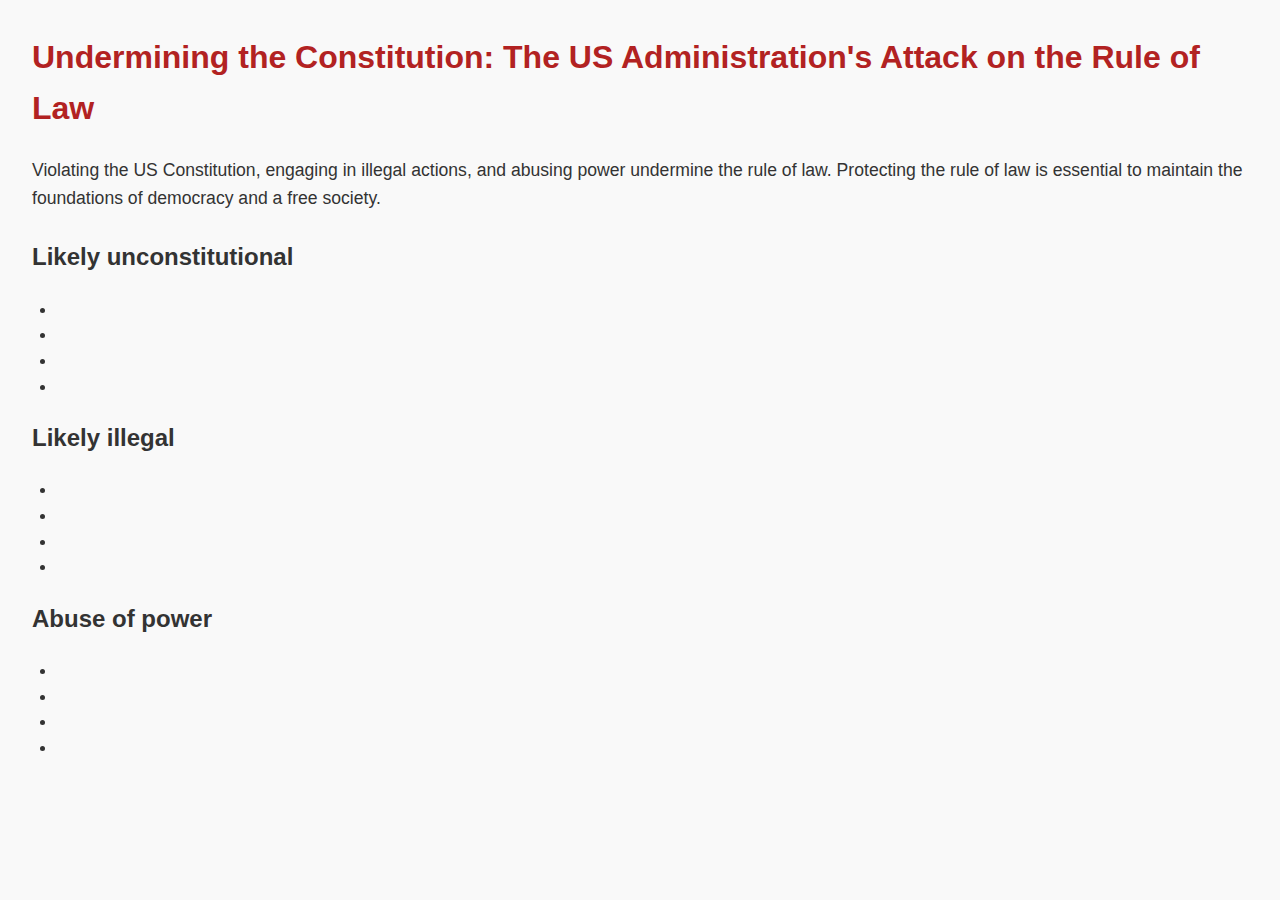
<file: index.html>
<!DOCTYPE html>
<html lang="en">
<head>
  <meta charset="UTF-8">
  <meta name="viewport" content="width=device-width, initial-scale=1">
  <title>Undermining the Constitution: The US Administration's Attack on the Rule of Law</title>
  <style>
    body {
      font-family: Arial, sans-serif;
      margin: 2em;
      line-height: 1.6;
      background-color: #f9f9f9;
      color: #333;
    }
    h1 {
      color: #b22222;
    }
    .summary {
      font-size: 1.1em;
      margin-bottom: 1.5em;
    }
    ul {
      padding-left: 1.5em;
    }
  </style>
</head>
<body>

  <h1>Undermining the Constitution: The US Administration's Attack on the Rule of Law</h1>

  <p class="summary">
    Violating the US Constitution, engaging in illegal actions, and abusing power undermine the rule of law. 
    Protecting the rule of law is essential to maintain the foundations of democracy and a free society.
  </p>

  <h2>Likely unconstitutional</h2>
  <ul>
    <li><!-- Example: Refused to comply with court orders --></li>
    <li></li>
    <li></li>
    <li></li>
  </ul>
  <h2>Likely illegal</h2>
  <ul>
    <li></li>
    <li></li>
    <li></li>
    <li></li>
  </ul>
  <h2>Abuse of power</h2>
  <ul>
    <li></li>
    <li></li>
    <li></li>
    <li></li>
  </ul>

</body>
</html>
</file>
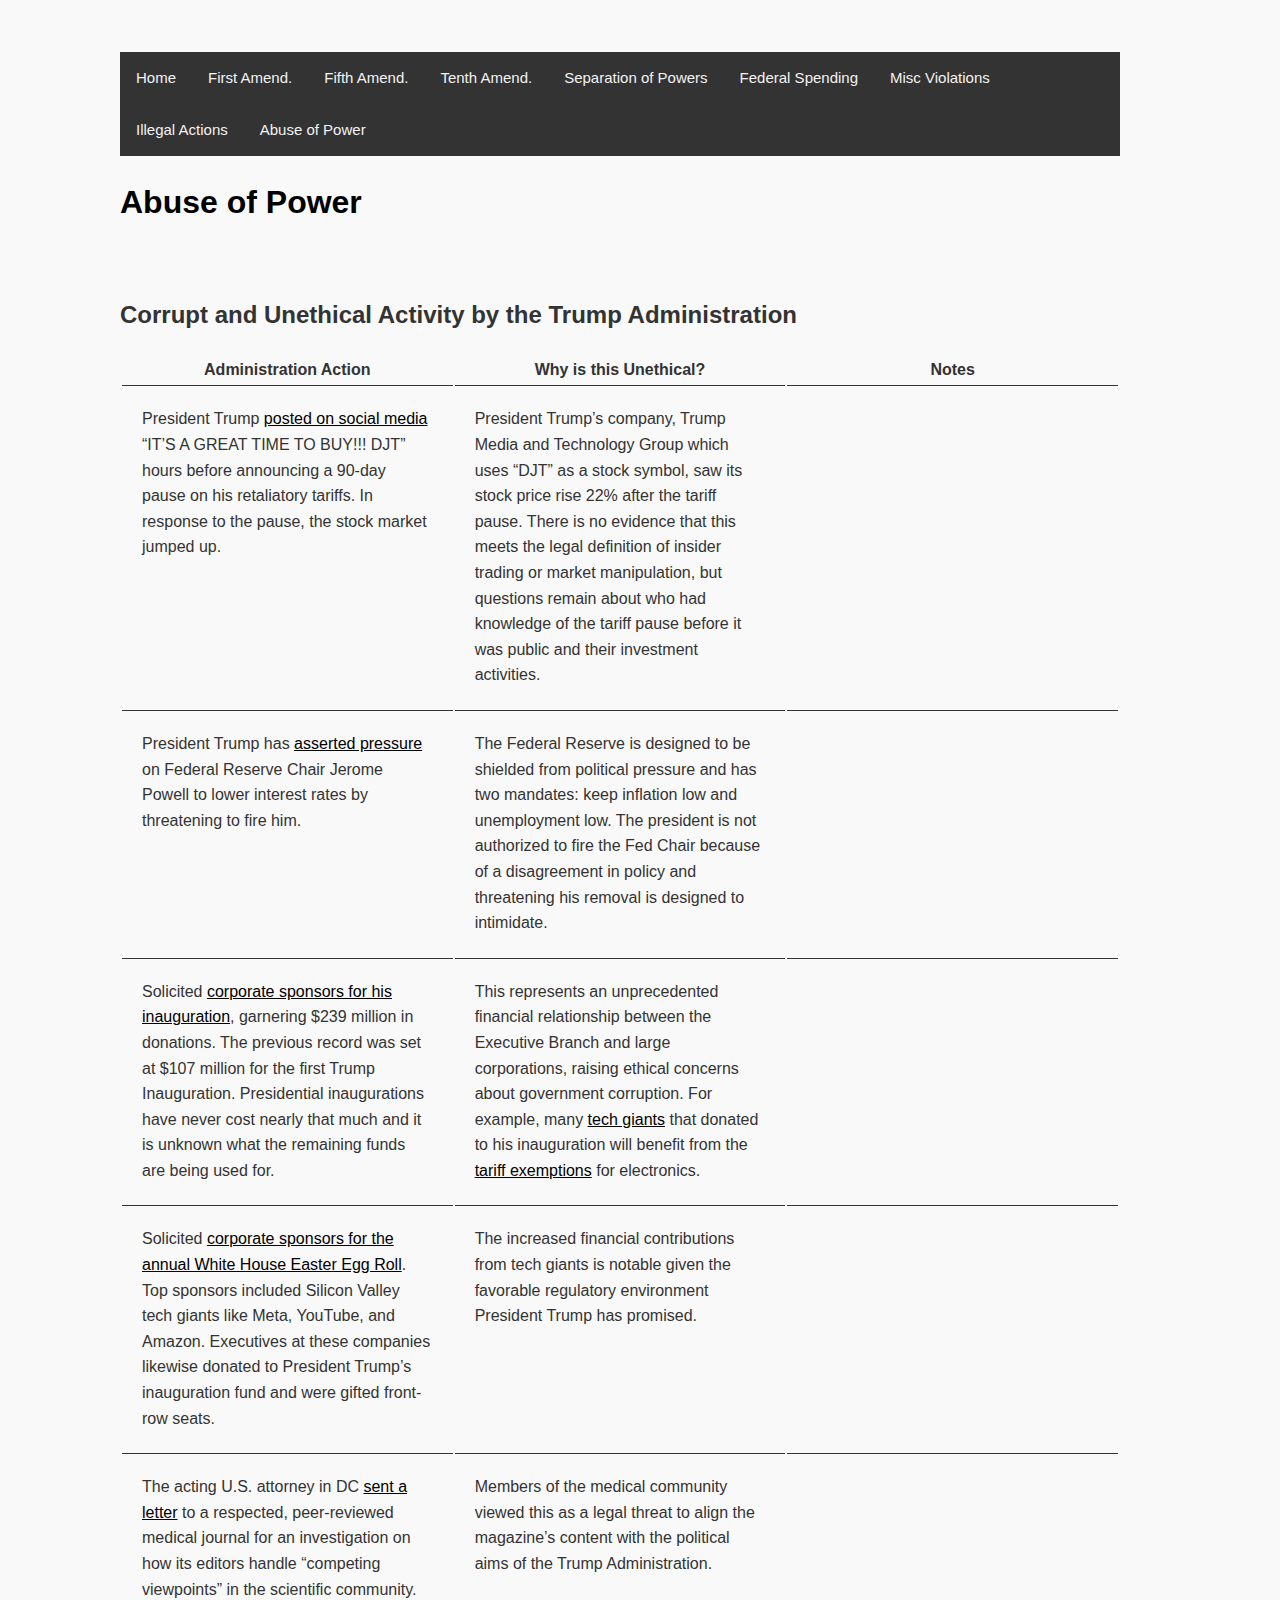
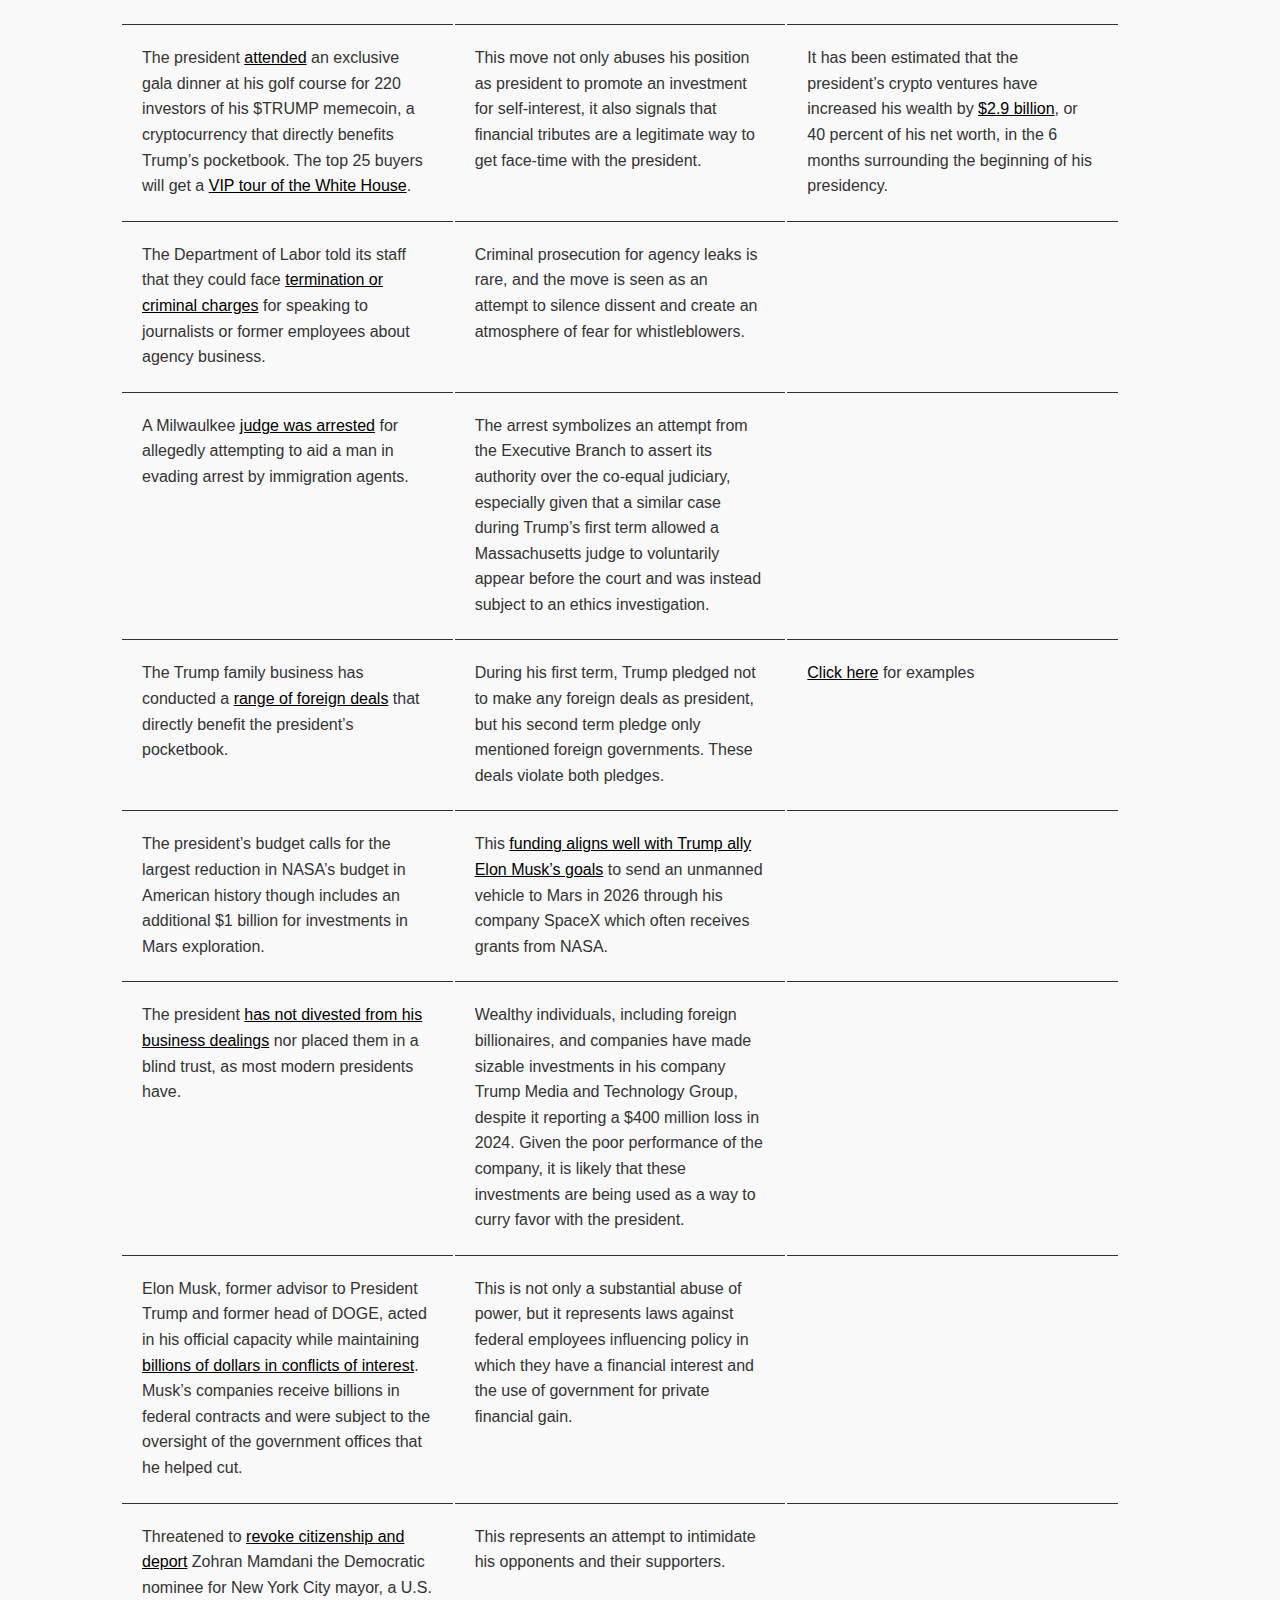
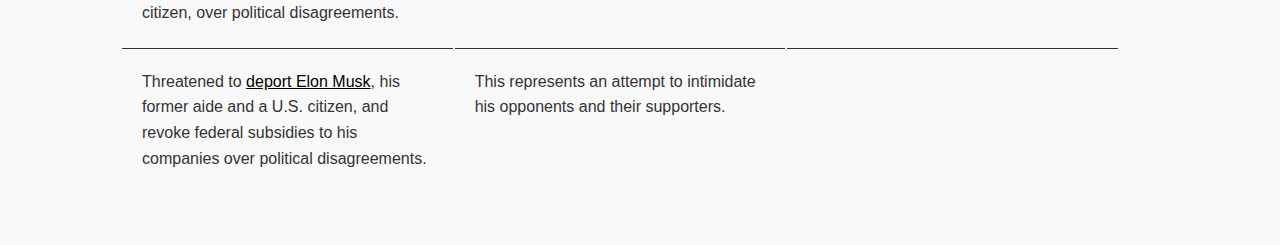
<file: abuse-of-power.html>
<!DOCTYPE html>
<html lang="en">
<div class="topnav">
  <a href="https://ruleoflawfail.com">Home</a>
  <a href="https://ruleoflawfail.com/first-amendment">First Amend.</a>
  <a href="https://ruleoflawfail.com/fifth-amendment">Fifth Amend.</a>
  <a href="https://ruleoflawfail.com/tenth-amendment">Tenth Amend.</a>
  <a href="https://ruleoflawfail.com/separation-of-powers">Separation of Powers</a>
  <a href="https://ruleoflawfail.com/federal-spending">Federal Spending</a>
  <a href="https://ruleoflawfail.com/miscellaneous-violations">Misc Violations</a>
  <a href="https://ruleoflawfail.com/illegal-actions">Illegal Actions</a>
  <a href="https://ruleoflawfail.com/abuse-of-power">Abuse of Power</a>
</div>
<head>
  <meta charset="UTF-8">
  <meta name="viewport" content="width=device-width, initial-scale=1">
  <title>Undermining the Constitution: The US Administration's Attack on the Rule of Law</title>
  <!-- Link to the external CSS file -->
  <link rel="stylesheet" href="styles.css">
</head>
<body>
  <h1>Abuse of Power</h1>
 <br>
  <h2>Corrupt and Unethical Activity by the Trump Administration</h2>     
    <table>
      <thead>
        <tr>
          <th>Administration Action</th>
          <th>Why is this Unethical?</th>
          <th>Notes</th>
        </tr>
      </thead>
      <tbody>
        <tr>
          <td data-label="Administrative Action">President Trump <a href="https://time.com/7276515/explaining-insider-trading-accusations-leveled-at-trump-tariffs-pause/" target="_blank" rel="noopener noreferrer">posted on social media</a> “IT’S A GREAT TIME TO BUY!!! DJT” hours before announcing a 90-day pause on his retaliatory tariffs. In response to the pause, the stock market jumped up.</td>
          <td data-label="Why is this Unethical?">President Trump’s company, Trump Media and Technology Group which uses “DJT” as a stock symbol, saw its stock price rise 22% after the tariff pause. There is no evidence that this meets the legal definition of insider trading or market manipulation, but questions remain about who had knowledge of the tariff pause before it was public and their investment activities.</td>
          <td data-label="Notes"></td>
        </tr>
        <tr>
          <td data-label="Administrative Action">President Trump has <a href="https://thehill.com/homenews/administration/5254177-trump-if-i-ask-powell-to-leave-hell-be-out-of-there/?utm_source=substack&utm_medium=email" target="_blank" rel="noopener noreferrer">asserted pressure</a> on Federal Reserve Chair Jerome Powell to lower interest rates by threatening to fire him.</td>
          <td data-label="Why is this Unethical?">The Federal Reserve is designed to be shielded from political pressure and has two mandates: keep inflation low and unemployment low. The president is not authorized to fire the Fed Chair because of a disagreement in policy and threatening his removal is designed to intimidate.</td>
          <td data-label="Notes"></td>
        </tr>
        <tr>
          <td data-label="Administrative Action">Solicited <a href="https://www.nytimes.com/2025/04/20/us/politics/trump-inauguration-donors.html" target="_blank" rel="noopener noreferrer">corporate sponsors for his inauguration</a>, garnering $239 million in donations. The previous record was set at $107 million for the first Trump Inauguration. Presidential inaugurations have never cost nearly that much and it is unknown what the remaining funds are being used for.</td>
          <td data-label="Why is this Unethical?">This represents an unprecedented financial relationship between the Executive Branch and large corporations, raising ethical concerns about government corruption. For example, many <a href="https://www.nbcnews.com/politics/trump-administration/major-corporate-interests-megadonors-gave-239-million-fund-trumps-inau-rcna202074" target="_blank" rel="noopener noreferrer">tech giants</a> that donated to his inauguration will benefit from the <a href="https://www.newsweek.com/donald-trump-tariffs-exemptions-list-smartphones-2059394" target="_blank" rel="noopener noreferrer">tariff exemptions</a> for electronics.</td>
          <td></td>
        </tr>
        <tr>
          <td data-label="Administrative Action">Solicited <a href="https://www.npr.org/2025/04/19/g-s1-61377/white-house-easter-egg-roll-corporate-sponsors?utm_source=substack&utm_medium=email" target="_blank" rel="noopener noreferrer">corporate sponsors for the annual White House Easter Egg Roll</a>. Top sponsors included Silicon Valley tech giants like Meta, YouTube, and Amazon. Executives at these companies likewise donated to President Trump’s inauguration fund and were gifted front-row seats.</td>
          <td data-label="Why is this Unethical?">The increased financial contributions from tech giants is notable given the favorable regulatory environment President Trump has promised.</td>
          <td data-label="Notes"></td>
        </tr>
        <tr>
          <td data-label="Administrative Action">The acting U.S. attorney in DC <a href="https://www.motherjones.com/politics/2025/04/trump-doj-academic-journals-scientific-debates-chest-journal/?utm_source=substack&utm_medium=email" target="_blank" rel="noopener noreferrer">sent a letter</a> to a respected, peer-reviewed medical journal for an investigation on how its editors handle “competing viewpoints” in the scientific community.</td>
          <td data-label="Why is this Unethical?">Members of the medical community viewed this as a legal threat to align the magazine’s content with the political aims of the Trump Administration.</td>
          <td data-label="Notes"></td>
        </tr>
        <tr>
          <td data-label="Administrative Action">The president <a href="https://www.forbes.com/sites/siladityaray/2025/04/24/trump-meme-coin-price-surges-after-top-holders-are-invited-for-dinner-with-president/" target="_blank" rel="noopener noreferrer">attended</a> an exclusive gala dinner at his golf course for 220 investors of his $TRUMP memecoin, a cryptocurrency that directly benefits Trump’s pocketbook. The top 25 buyers will get a <a href="https://www.motherjones.com/politics/2025/04/trump-crypto-coin-white-house-tour/?utm_source=substack&utm_medium=email" target="_blank" rel="noopener noreferrer">VIP tour of the White House</a>.</td>
          <td data-label="Why is this Unethical?">This move not only abuses his position as president to promote an investment for self-interest, it also signals that financial tributes are a legitimate way to get face-time with the president.</td>
          <td data-label="Notes">It has been estimated that the president’s crypto ventures have increased his wealth by <a href="https://www.cbsnews.com/news/trump-family-net-worth-crypto-investments/" target="_blank" rel="noopener noreferrer">$2.9 billion</a>, or 40 percent of his net worth, in the 6 months surrounding the beginning of his presidency.</td>
        </tr>
        <tr>
          <td data-label="Administrative Action">The Department of Labor told its staff that they could face <a href="https://www.propublica.org/article/us-department-labor-leak-criminal-charges-threat?utm_source=substack&utm_medium=email" target="_blank" rel="noopener noreferrer">termination or criminal charges</a> for speaking to journalists or former employees about agency business.</td>
          <td data-label="Why is this Unethical?">Criminal prosecution for agency leaks is rare, and the move is seen as an attempt to silence dissent and create an atmosphere of fear for whistleblowers.</td>
          <td data-label="Notes"></td>
        </tr>
        <tr>
          <td data-label="Administrative Action">A Milwaulkee <a href="https://www.wpr.org/news/fbi-arrests-milwaukee-judge-amid-claims-she-helped-undocumented-immigrant-avoid-ice" target="_blank" rel="noopener noreferrer">judge was arrested</a> for allegedly attempting to aid a man in evading arrest by immigration agents.</td>
          <td data-label="Why is this Unethical?">The arrest symbolizes an attempt from the Executive Branch to assert its authority over the co-equal judiciary, especially given that a similar case during Trump’s first term allowed a Massachusetts judge to voluntarily appear before the court and was instead subject to an ethics investigation.</td>
          <td data-label="Notes"></td>
        </tr>
        <tr>
          <td data-label="Administrative Action">The Trump family business has conducted a <a href="https://www.nytimes.com/2025/05/05/us/politics/eric-donald-jr-trump-family-deals.html" target="_blank" rel="noopener noreferrer">range of foreign deals</a> that directly benefit the president’s pocketbook.</td>
          <td data-label="Why is this Unethical?">During his first term, Trump pledged not to make any foreign deals as president, but his second term pledge only mentioned foreign governments. These deals violate both pledges.</td>
          <td data-label="Notes"><a href="https://ruleoflawfail.com/foreign-deals" target="_blank" rel="noopener noreferrer">Click here</a> for examples</td>
        </tr>
        <tr>
          <td data-label="Administrative Action">The president’s budget calls for the largest reduction in NASA’s budget in American history though includes an additional $1 billion for investments in Mars exploration.</td>
          <td data-label="Why is this Unethical?">This <a href="https://www.nytimes.com/2025/05/02/us/politics/trump-budget-nasa-cuts.html" target="_blank" rel="noopener noreferrer">funding aligns well with Trump ally Elon Musk’s goals</a> to send an unmanned vehicle to Mars in 2026 through his company SpaceX which often receives grants from NASA.</td>
          <td data-label="Notes"></td>
        </tr>
        <tr>
          <td data-label="Administrative Action">The president <a href="https://www.theguardian.com/us-news/2025/may/09/trump-media-tmtg-shares" target="_blank" rel="noopener noreferrer">has not divested from his business dealings</a> nor placed them in a blind trust, as most modern presidents have.</td>
          <td data-label="Why is this Unethical?">Wealthy individuals, including foreign billionaires, and companies have made sizable investments in his company Trump Media and Technology Group, despite it reporting a $400 million loss in 2024. Given the poor performance of the company, it is likely that these investments are being used as a way to curry favor with the president.</td>
          <td data-label="Notes"></td>
        </tr>
	<tr>
	  <td data-label="Administrative Action">Elon Musk, former advisor to President Trump and former head of DOGE, acted in his official capacity while maintaining <a href="https://www.warren.senate.gov/imo/media/doc/130_days_of_elon_musk_report.pdf?utm_source=substack&utm_medium=email" target="_blank" rel="noopener noreferrer">billions of dollars in conflicts of interest</a>. Musk’s companies receive billions in federal contracts and were subject to the oversight of the government offices that he helped cut.</td>
	  <td data-label="Why is this Unethical?">This is not only a substantial abuse of power, but it represents laws against federal employees influencing policy in which they have a financial interest and the use of government for private financial gain.</td>
	  <td data-label="Notes"></td>
	</tr>
	<tr>
	  <td data-label="Administrative Action">Threatened to <a href="https://www.theguardian.com/us-news/2025/jul/01/trump-zohran-mamdani-citizenship" target="_blank" rel="noopener noreferrer">revoke citizenship and deport</a> Zohran Mamdani the Democratic nominee for New York City mayor, a U.S. citizen, over political disagreements.</td>
	  <td data-label="Why is this Unethical?">This represents an attempt to intimidate his opponents and their supporters.</td>
	  <td data-label="Notes"></td>
	</tr>
	<tr>
	  <td data-label="Administrative Action">Threatened to <a href="https://www.theguardian.com/us-news/2025/jul/01/trump-musk-feud-doge-deportation" target="_blank" rel="noopener noreferrer">deport Elon Musk</a>, his former aide and a U.S. citizen, and revoke federal subsidies to his companies over political disagreements.</td>
	  <td data-label="Why is this Unethical?">This represents an attempt to intimidate his opponents and their supporters.</td>
	  <td data-label="Notes"></td>
	</tr>
      </tbody>
    </table>
<script src="script.js"></script>
<script>
  document.addEventListener("DOMContentLoaded", function () {
    document.querySelectorAll('td').forEach(function(td) {
      // Only wrap if not already wrapped
      if (!td.querySelector('span')) {
        const span = document.createElement('span');
        while (td.firstChild) {
          span.appendChild(td.firstChild);
        }
        td.appendChild(span);
      }
    });
  });
</script>
</body>
</html>
</file>
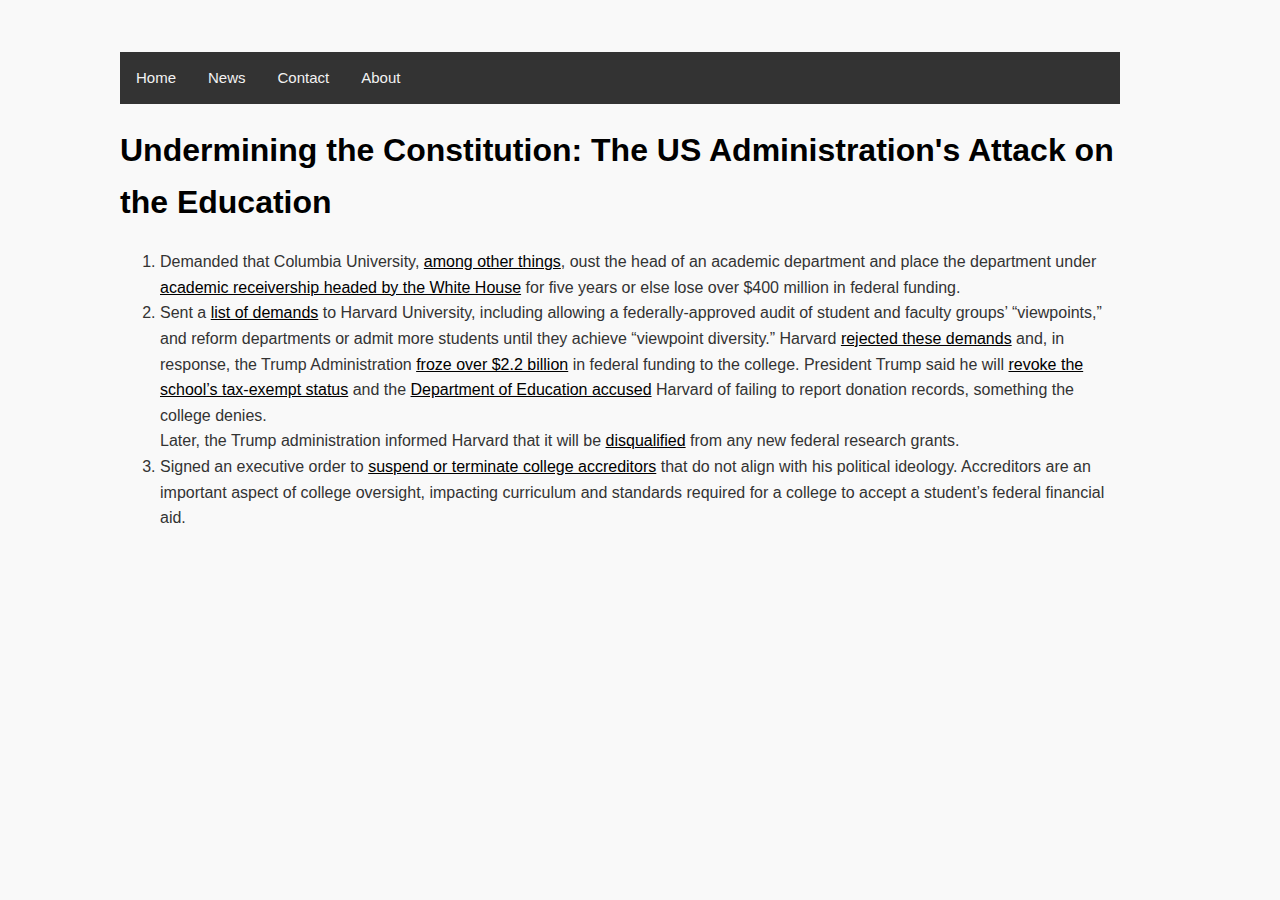
<file: attack-on-education.html>
<!DOCTYPE html>
<html lang="en">
<div class="topnav">
  <a href="https://ruleoflawfail.com">Home</a>
  <a href="#news">News</a>
  <a href="#contact">Contact</a>
  <a href="#about">About</a>
</div>
<head>
  <meta charset="UTF-8">
  <meta name="viewport" content="width=device-width, initial-scale=1">
  <title>Undermining the Constitution: The US Administration's Attack on the Rule of Law</title>
  <!-- Link to the external CSS file -->
  <link rel="stylesheet" href="styles.css">
</head>
<body>
  <h1>Undermining the Constitution: The US Administration's Attack on the Education</h1>
  <p>
    <ol>
      <li>Demanded that Columbia University, <a href="https://balkin.blogspot.com/2025/03/a-title-vi-demand-letter-that-itself.html?m=1" target="_blank" rel="noopener noreferrer">among other things</a>, oust the head of an academic department and place the department under <a href="https://apnews.com/article/columbia-university-mahmoud-khalil-ice-arrests-1921e26f6b5a8585ad5cbda790846324" target="_blank" rel="noopener noreferrer">academic receivership headed by the White House</a> for five years or else lose over $400 million in federal funding.</li>
      <li>Sent a <a href="https://www.harvard.edu/research-funding/wp-content/uploads/sites/16/2025/04/Letter-Sent-to-Harvard-2025-04-11.pdf" target="_blank" rel="noopener noreferrer">list of demands</a> to Harvard University, including allowing a federally-approved audit of student and faculty groups’ “viewpoints,” and reform departments or admit more students until they achieve “viewpoint diversity.” Harvard <a href="https://www.harvard.edu/research-funding/wp-content/uploads/sites/16/2025/04/Harvard-Response-2025-04-14.pdf" target="_blank" rel="noopener noreferrer">rejected these demands</a> and, in response, the Trump Administration <a href="https://www.usatoday.com/story/news/politics/2025/04/16/harvard-vs-trump-controversy-explained/83116692007/" target="_blank" rel="noopener noreferrer">froze over $2.2 billion</a> in federal funding to the college. President Trump said he will <a href="https://www.cbsnews.com/news/trump-says-revoking-harvard-tax-exempt-status/" target="_blank" rel="noopener noreferrer">revoke the school’s tax-exempt status</a> and the <a href="https://www.nytimes.com/2025/04/18/us/politics/trump-harvard-foreign-donations.html?utm_source=substack&utm_medium=email" target="_blank" rel="noopener noreferrer">Department of Education accused</a> Harvard of failing to report donation records, something the college denies.</li> Later, the Trump administration informed Harvard that it will be <a href="https://www.bloomberg.com/news/articles/2025-05-05/trump-blocks-harvard-from-new-research-funding-in-latest-blow" target="_blank" rel="noopener noreferrer">disqualified</a> from any new federal research grants.
      <li>Signed an executive order to <a href="https://www.msn.com/en-us/money/careersandeducation/trump-signs-executive-orders-targeting-college-accreditors-schools-equity-efforts/ar-AA1DuVUV?ocid=BingNewsSerp" target="_blank" rel="noopener noreferrer">suspend or terminate college accreditors</a> that do not align with his political ideology. Accreditors are an important aspect of college oversight, impacting curriculum and standards required for a college to accept a student’s federal financial aid.</li>
     </ol>
  </p>
<script src="script.js"></script>
</body>
</html>
</file>
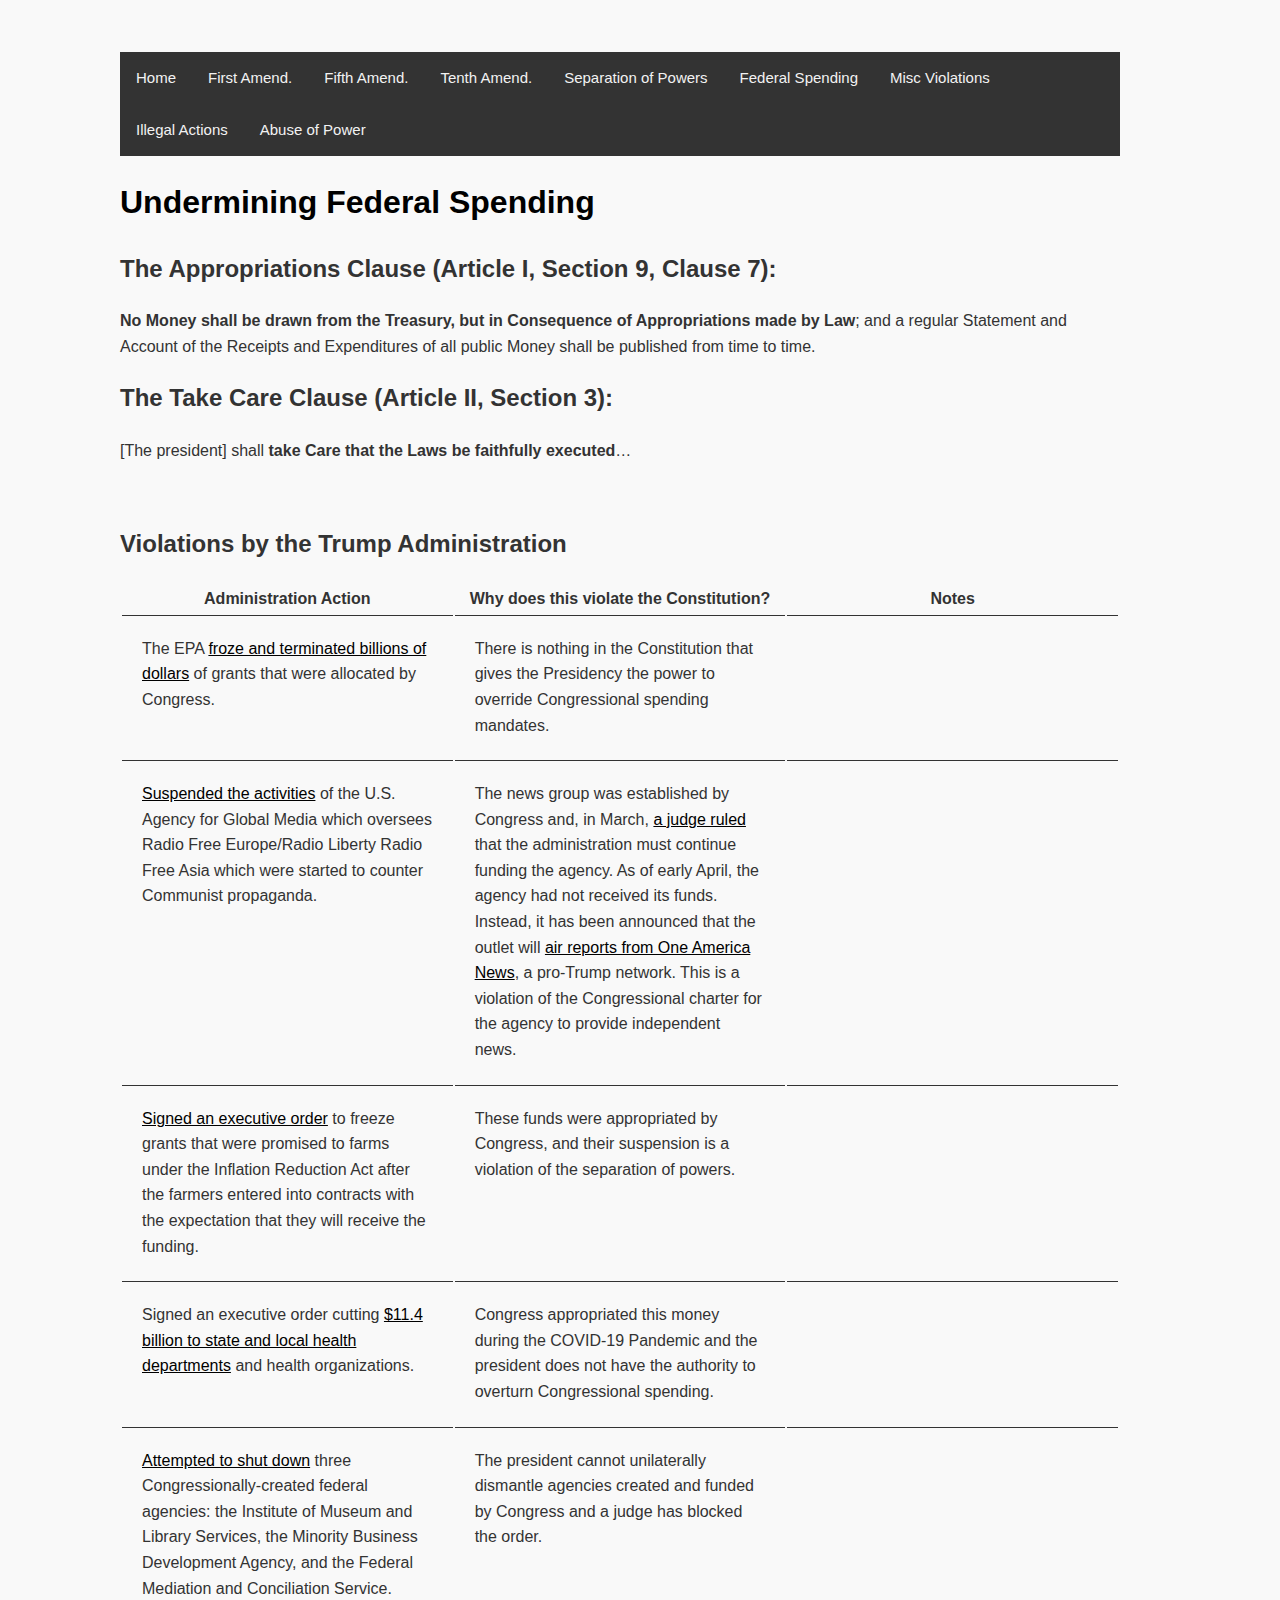
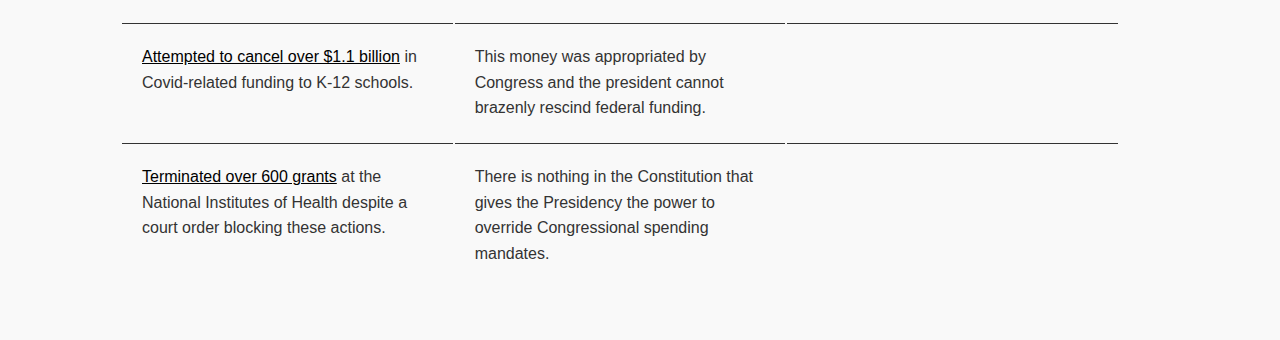
<file: federal-spending.html>
<!DOCTYPE html>
<html lang="en">
<div class="topnav">
  <a href="https://ruleoflawfail.com">Home</a>
  <a href="https://ruleoflawfail.com/first-amendment">First Amend.</a>
  <a href="https://ruleoflawfail.com/fifth-amendment">Fifth Amend.</a>
  <a href="https://ruleoflawfail.com/tenth-amendment">Tenth Amend.</a>
  <a href="https://ruleoflawfail.com/separation-of-powers">Separation of Powers</a>
  <a href="https://ruleoflawfail.com/federal-spending">Federal Spending</a>
  <a href="https://ruleoflawfail.com/miscellaneous-violations">Misc Violations</a>
  <a href="https://ruleoflawfail.com/illegal-actions">Illegal Actions</a>
  <a href="https://ruleoflawfail.com/abuse-of-power">Abuse of Power</a>
</div>
<head>
  <meta charset="UTF-8">
  <meta name="viewport" content="width=device-width, initial-scale=1">
  <title>Undermining the Constitution: The US Administration's Attack on the Rule of Law</title>
  <!-- Link to the external CSS file -->
  <link rel="stylesheet" href="styles.css">
</head>
<body>
  <h1>Undermining Federal Spending</h1>
  <h2>The Appropriations Clause (Article I, Section 9, Clause 7):</h2>
    <p><strong>No Money shall be drawn from the Treasury, but in Consequence of Appropriations made by Law</strong>; and a regular Statement and Account of the Receipts and Expenditures of all public Money shall be published from time to time.</p>
  <h2>The Take Care Clause (Article II, Section 3):</h2>
    <p>[The president] shall <strong>take Care that the Laws be faithfully executed</strong>…</p>
 <br>
  <h2>Violations by the Trump Administration</h2>     
    <table>
      <thead>
        <tr>
          <th>Administration Action</th>
          <th>Why does this violate the Constitution?</th>
          <th>Notes</th>
        </tr>
      </thead>
      <tbody>
        <tr>
          <td>The EPA <a href="https://insideclimatenews.org/news/13032025/epa-freezes-terminates-climate-grants-triggering-lawsuits/" target="_blank" rel="noopener noreferrer">froze and terminated billions of dollars</a> of grants that were allocated by Congress.</td>
          <td>There is nothing in the Constitution that gives the Presidency the power to override Congressional spending mandates.</td>
          <td></td>
        </tr>
        <tr>
          <td><a href="https://www.npr.org/2025/03/15/nx-s1-5329244/bloody-saturday-voiceofamerica-radio-free-asia-europe-trump-kari-lake" target="_blank" rel="noopener noreferrer">Suspended the activities</a> of the U.S. Agency for Global Media which oversees Radio Free Europe/Radio Liberty Radio Free Asia which were started to counter Communist propaganda.</td>
          <td>The news group was established by Congress and, in March, <a href="https://www.nytimes.com/2025/04/04/us/politics/radio-free-europe-funding-trump.html" target="_blank" rel="noopener noreferrer">a judge ruled</a> that the administration must continue funding the agency. As of early April, the agency had not received its funds. Instead, it has been announced that the outlet will <a href="https://www.npr.org/2025/05/07/nx-s1-5389453/kari-lake-says-oans-far-right-coverage-will-fuel-voice-of-america" target="_blank" rel="noopener noreferrer">air reports from One America News</a>, a pro-Trump network. This is a violation of the Congressional charter for the agency to provide independent news.</td>
          <td></td>
        </tr>
        <tr>
          <td><a href="https://www.courthousenews.com/farmers-sue-trump-administration-to-unfreeze-usda-grants/" target="_blank" rel="noopener noreferrer">Signed an executive order</a> to freeze grants that were promised to farms under the Inflation Reduction Act after the farmers entered into contracts with the expectation that they will receive the funding.</td>
          <td>These funds were appropriated by Congress, and their suspension is a violation of the separation of powers.</td>
          <td></td>
        </tr>
        <tr>
          <td>Signed an executive order cutting <a href="https://apnews.com/article/hhs-covid-pandemic-trump-cdc-309fedec9383dc4fdacba6e9ca2b5309" target="_blank" rel="noopener noreferrer">$11.4 billion to state and local health departments</a> and health organizations.</td>
          <td>Congress appropriated this money during the COVID-19 Pandemic and the president does not have the authority to overturn Congressional spending.</td>
          <td></td>
        </tr>
        <tr>
          <td><a href="https://www.reuters.com/world/us/us-judge-blocks-trump-shuttering-three-federal-agencies-2025-05-06/" target="_blank" rel="noopener noreferrer">Attempted to shut down</a> three Congressionally-created federal agencies: the Institute of Museum and Library Services, the Minority Business Development Agency, and the Federal Mediation and Conciliation Service.</td>
          <td>The president cannot unilaterally dismantle agencies created and funded by Congress and a judge has blocked the order.</td>
          <td></td>
        </tr>
        <tr>
          <td><a href="https://www.reuters.com/world/us/judge-blocks-trump-administration-canceling-covid-related-school-aid-2025-05-06/" target="_blank" rel="noopener noreferrer">Attempted to cancel over $1.1 billion</a> in Covid-related funding to K-12 schools.</td>
          <td>This money was appropriated by Congress and the president cannot brazenly rescind federal funding.</td>
          <td></td>
        </tr>
        <tr>
          <td><a href="https://www.propublica.org/article/trump-nih-cuts-transgender-research-grants" target="_blank" rel="noopener noreferrer">Terminated over 600 grants</a> at the National Institutes of Health despite a court order blocking these actions.</td>
          <td>There is nothing in the Constitution that gives the Presidency the power to override Congressional spending mandates.</td>
          <td></td>
        </tr>
      </tbody>
    </table>
<script src="script.js"></script>
</body>
</html>
</file>
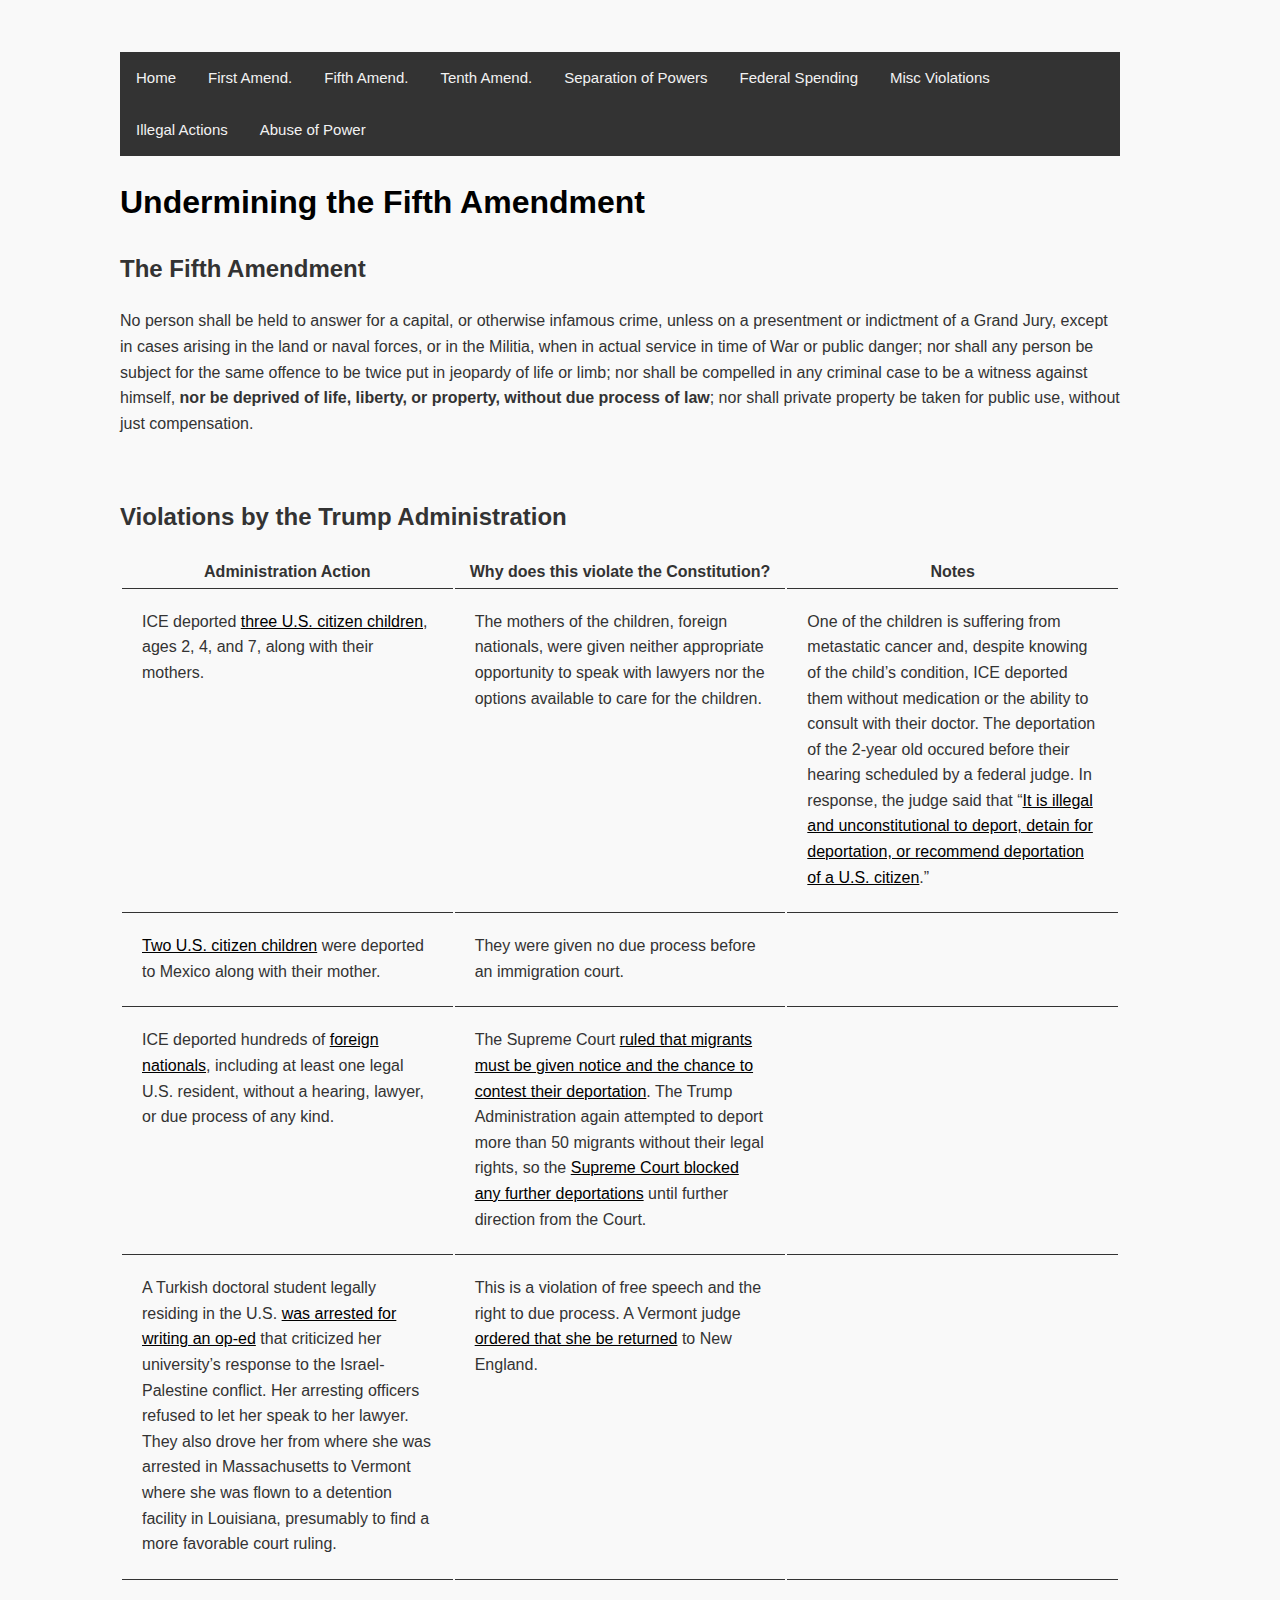
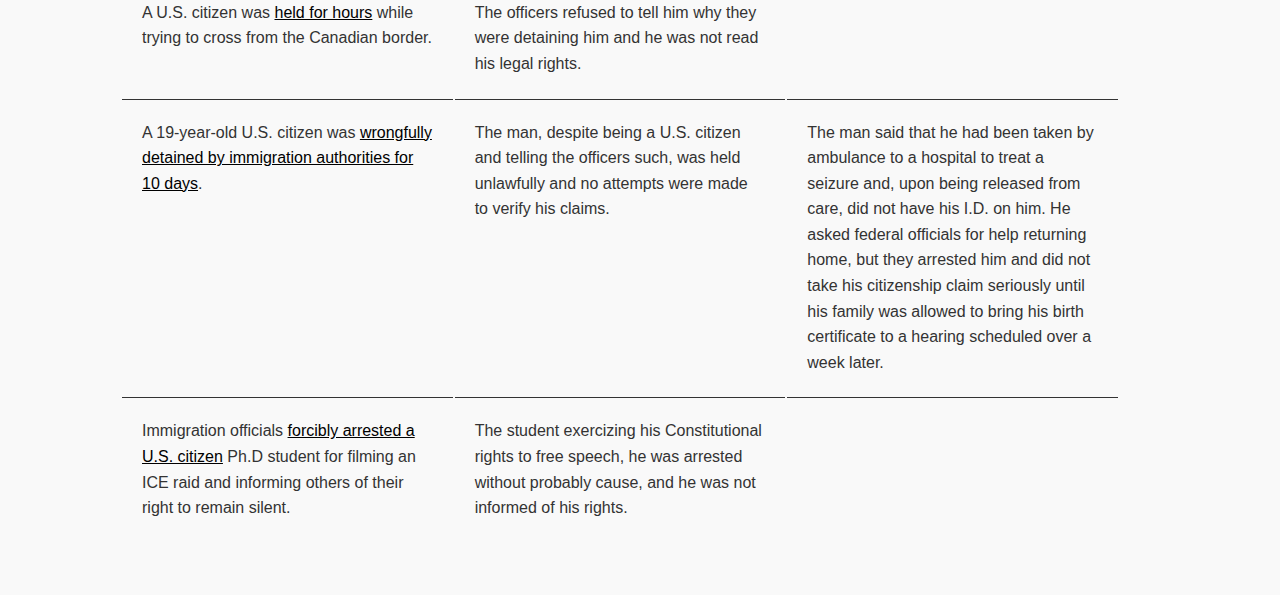
<file: fifth-amendment.html>
<!DOCTYPE html>
<html lang="en">
<div class="topnav">
  <a href="https://ruleoflawfail.com">Home</a>
  <a href="https://ruleoflawfail.com/first-amendment">First Amend.</a>
  <a href="https://ruleoflawfail.com/fifth-amendment">Fifth Amend.</a>
  <a href="https://ruleoflawfail.com/tenth-amendment">Tenth Amend.</a>
  <a href="https://ruleoflawfail.com/separation-of-powers">Separation of Powers</a>
  <a href="https://ruleoflawfail.com/federal-spending">Federal Spending</a>
  <a href="https://ruleoflawfail.com/miscellaneous-violations">Misc Violations</a>
  <a href="https://ruleoflawfail.com/illegal-actions">Illegal Actions</a>
  <a href="https://ruleoflawfail.com/abuse-of-power">Abuse of Power</a>
</div>
<head>
  <meta charset="UTF-8">
  <meta name="viewport" content="width=device-width, initial-scale=1">
  <title>Undermining the Constitution: The US Administration's Attack on the Rule of Law</title>
  <!-- Link to the external CSS file -->
  <link rel="stylesheet" href="styles.css">
</head>
<body>
  <h1>Undermining the Fifth Amendment</h1>
  <h2>The Fifth Amendment</h2>
    <p>No person shall be held to answer for a capital, or otherwise infamous crime, unless on a presentment or indictment of a Grand Jury, except in cases arising in the land or naval forces, or in the Militia, when in actual service in time of War or public danger; nor shall any person be subject for the same offence to be twice put in jeopardy of life or limb; nor shall be compelled in any criminal case to be a witness against himself, <strong>nor be deprived of life, liberty, or property, without due process of law</strong>; nor shall private property be taken for public use, without just compensation.</p>
 <br>
  <h2>Violations by the Trump Administration</h2>     
    <table>
      <thead>
        <tr>
          <th>Administration Action</th>
          <th>Why does this violate the Constitution?</th>
          <th>Notes</th>
        </tr>
      </thead>
      <tbody>
        <tr>
          <td data-label="Administrative Action">ICE deported <a href="https://www.aclu.org/press-releases/ice-deports-3-u-s-citizen-children-held-incommunicado-prior-to-the-deportation" target="_blank" rel="noopener noreferrer">three U.S. citizen children</a>, ages 2, 4, and 7, along with their mothers.</td>
          <td data-label="What does this violate the Constitution?">The mothers of the children, foreign nationals, were given neither appropriate opportunity to speak with lawyers nor the options available to care for the children.</td>
          <td data-label="Notes">One of the children is suffering from metastatic cancer and, despite knowing of the child’s condition, ICE deported them without medication or the ability to consult with their doctor. The deportation of the 2-year old occured before their hearing scheduled by a federal judge. In response, the judge said that “<a href="https://www.yahoo.com/news/3-children-us-citizens-including-205001823.html" target="_blank" rel="noopener noreferrer">It is illegal and unconstitutional to deport, detain for deportation, or recommend deportation of a U.S. citizen</a>.”</td>
        </tr>
        <tr>
          <td data-label="Administrative Action"><a href="https://www.msn.com/en-us/public-safety-and-emergencies/general/2-us-citizen-children-deported-to-mexico-along-with-their-mother-attorney-says/ar-AA1EmGcr" target="_blank" rel="noopener noreferrer">Two U.S. citizen children</a> were deported to Mexico along with their mother.</td>
          <td data-label="What does this violate the Constitution?">They were given no due process before an immigration court.</td>
          <td data-label="Notes"></td>
        </tr>
        <tr>
          <td data-label="Administrative Action">ICE deported hundreds of <a href="https://www.politico.com/news/2025/04/01/salvador-man-maryland-deported-mistake-00262870" target="_blank" rel="noopener noreferrer">foreign nationals</a>, including at least one legal U.S. resident, without a hearing, lawyer, or due process of any kind.</td>
          <td data-label="What does this violate the Constitution?">The Supreme Court <a href="https://www.npr.org/2025/04/07/nx-s1-5345601/supreme-court-alien-enemies-act" target="_blank" rel="noopener noreferrer">ruled that migrants must be given notice and the chance to contest their deportation</a>. The Trump Administration again attempted to deport more than 50 migrants without their legal rights, so the <a href="https://www.nytimes.com/live/2025/04/18/us/trump-news?utm_source=substack&utm_medium=email#trump-deportations-venezuelans-el-salvador" target="_blank" rel="noopener noreferrer">Supreme Court blocked any further deportations</a> until further direction from the Court.</td>
          <td data-label="Notes"></td>
        </tr>
        <tr>
          <td data-label="Administrative Action">A Turkish doctoral student legally residing in the U.S. <a href="https://apnews.com/article/rumeysa-ozturk-deportation-tufts-massachusetts-student-9f629b0e2a3d660d7a42fa2428aa0a93" target="_blank" rel="noopener noreferrer">was arrested for writing an op-ed</a> that criticized her university’s response to the Israel-Palestine conflict. Her arresting officers refused to let her speak to her lawyer. They also drove her from where she was arrested in Massachusetts to Vermont where she was flown to a detention facility in Louisiana, presumably to find a more favorable court ruling. </li></td>
          <td data-label="What does this violate the Constitution?">This is a violation of free speech and the right to due process. A Vermont judge <a href="https://apnews.com/article/rumeysa-ozturk-deportation-tufts-massachusetts-student-vermont-45dbbe1fc11bbb3ae5e5b119496fc23c?utm_source=substack&utm_medium=email" target="_blank" rel="noopener noreferrer">ordered that she be returned</a> to New England.</td>
          <td data-label="Notes"></td>
        </tr>
        <tr>
          <td data-label="Administrative Action">A U.S. citizen was <a href="https://www.cnn.com/2025/04/18/us/us-citizen-detained-canada?utm_source=substack&utm_medium=email" target="_blank" rel="noopener noreferrer">held for hours</a> while trying to cross from the Canadian border.</td>
          <td data-label="What does this violate the Constitution?">The officers refused to tell him why they were detaining him and he was not read his legal rights.</td>
          <td data-label="Notes"></td>
        </tr>
        <tr>
          <td data-label="Administrative Action">A 19-year-old U.S. citizen was <a href="https://www.motherjones.com/politics/2025/04/us-citizen-jose-hermosillo-wrongly-detained-ice-patrol-governments-account-false/?utm_source=substack&utm_medium=email" target="_blank" rel="noopener noreferrer">wrongfully detained by immigration authorities for 10 days</a>.</td>
          <td data-label="What does this violate the Constitution?">The man, despite being a U.S. citizen and telling the officers such, was held unlawfully and no attempts were made to verify his claims.</td>
          <td data-label="Notes">The man said that he had been taken by ambulance to a hospital to treat a seizure and, upon being released from care, did not have his I.D. on him. He asked federal officials for help returning home, but they arrested him and did not take his citizenship claim seriously until his family was allowed to bring his birth certificate to a hearing scheduled over a week later.</td>
        </tr>
        <tr>
          <td data-label="Administrative Action">Immigration officials <a href="https://thehill.com/homenews/administration/5382868-u-s-citizen-seeks-1-million-after-arrest-detention-for-recording-immigration-raid/" target="_blank" rel="noopener noreferrer">forcibly arrested a U.S. citizen</a> Ph.D student for filming an ICE raid and informing others of their right to remain silent.</td>
          <td data-label="What does this violate the Constitution?">The student exercizing his Constitutional rights to free speech, he was arrested without probably cause, and he was not informed of his rights.</td>
          <td data-label="Notes"></td>
        </tr>
      </tbody>
    </table>
<script src="script.js"></script>
<script>
  document.addEventListener("DOMContentLoaded", function () {
    document.querySelectorAll('td').forEach(function(td) {
      // Only wrap if not already wrapped
      if (!td.querySelector('span')) {
        const span = document.createElement('span');
        while (td.firstChild) {
          span.appendChild(td.firstChild);
        }
        td.appendChild(span);
      }
    });
  });
</script>
</body>
</html>
</file>
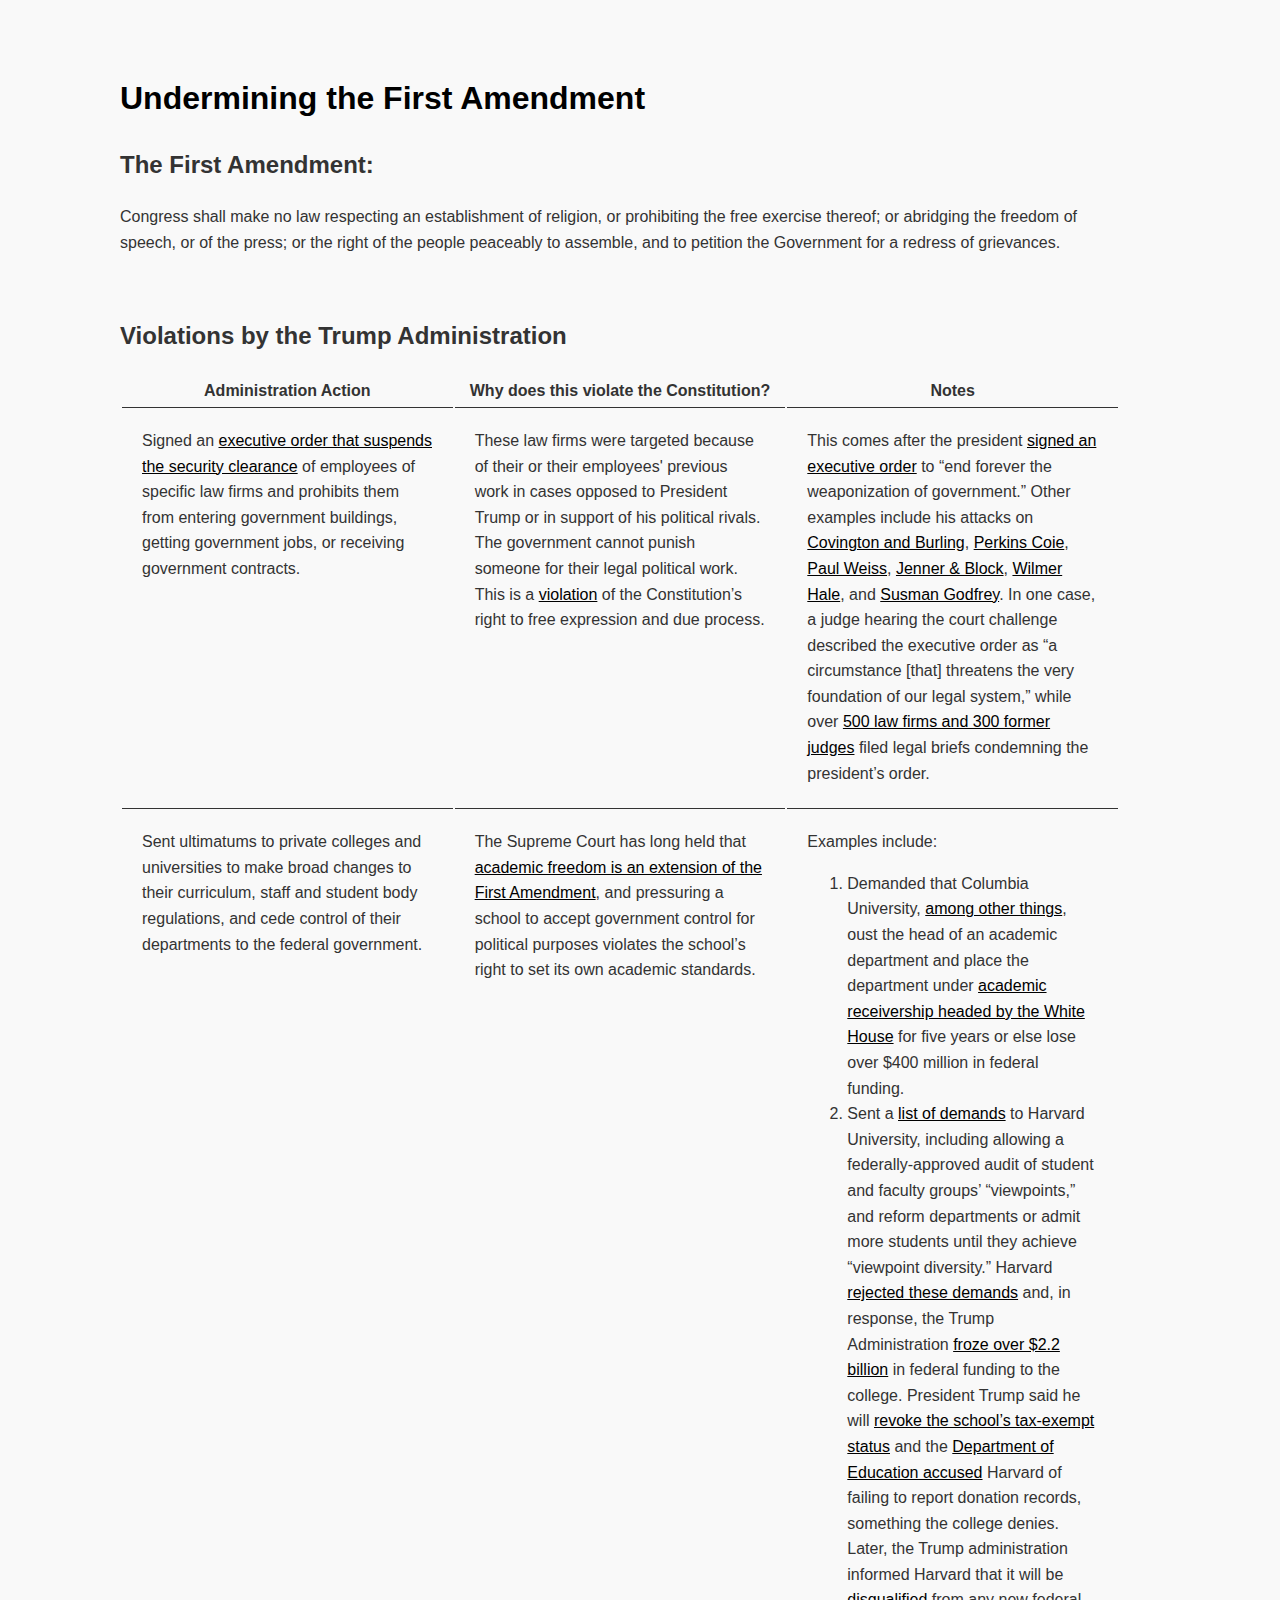
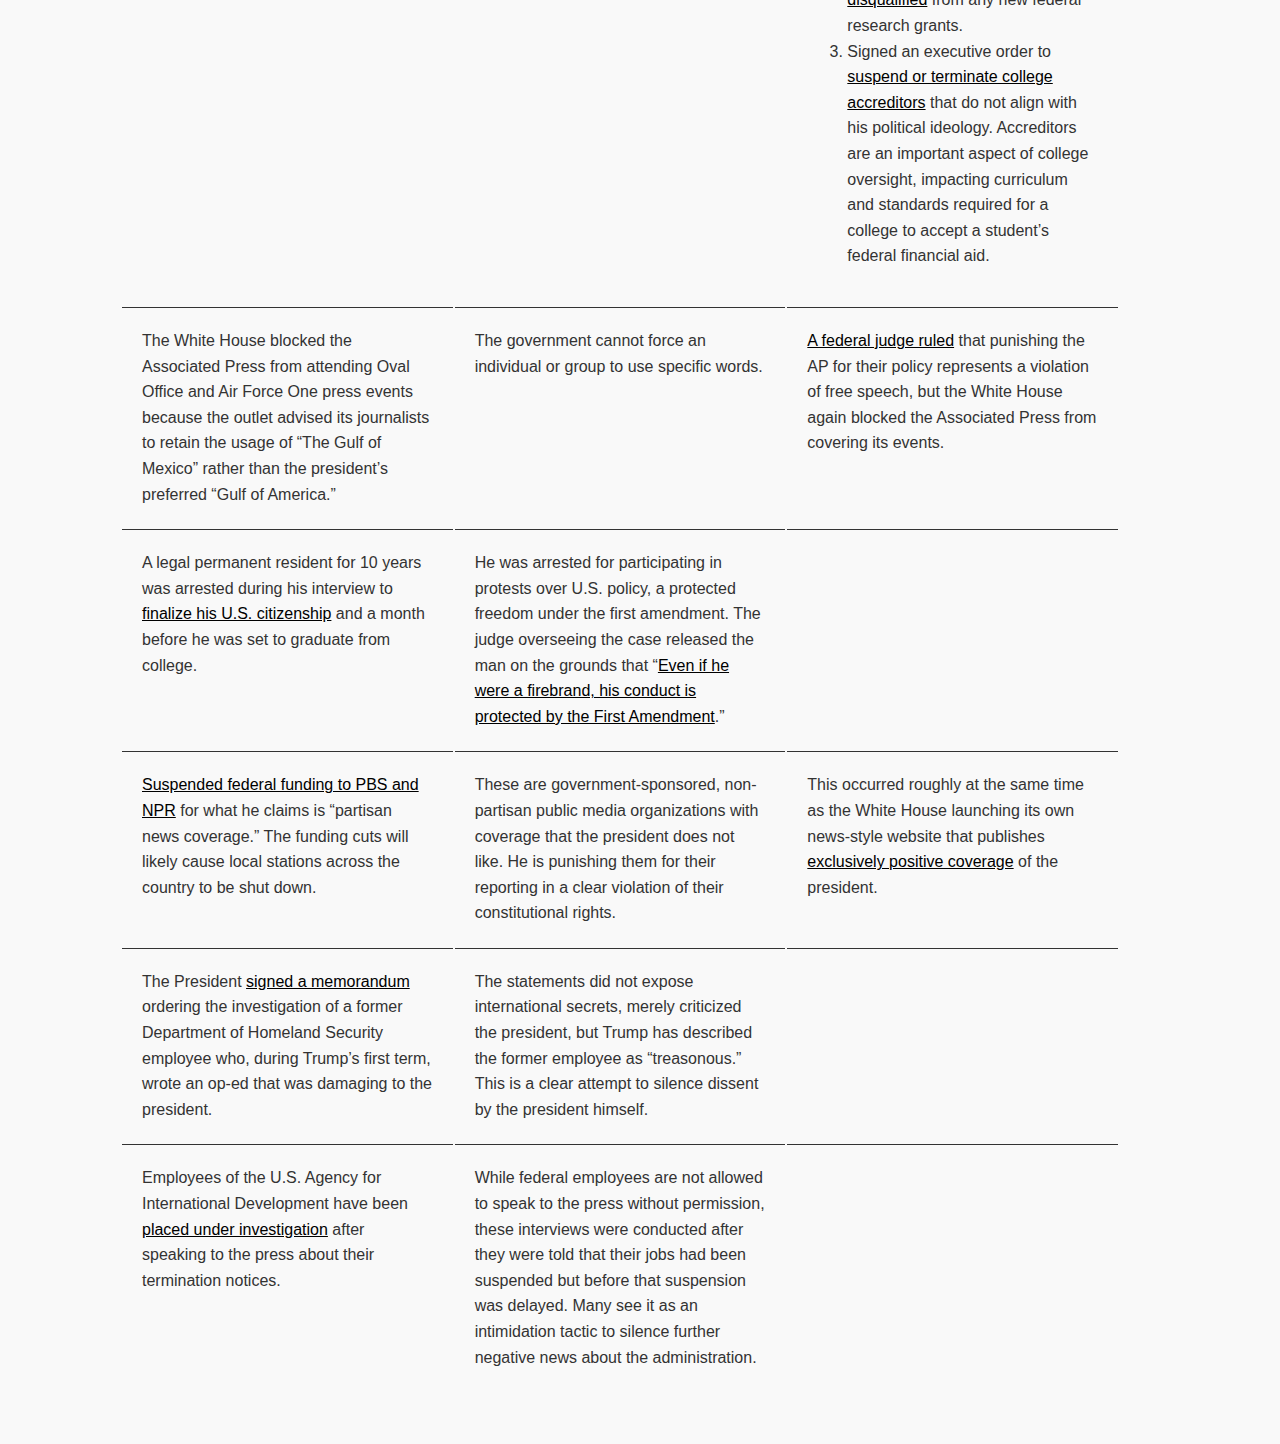
<file: first-amendment.html>
<!DOCTYPE html>
<html lang="en">
<head>
  <meta charset="UTF-8">
  <meta name="viewport" content="width=device-width, initial-scale=1">
  <title>Undermining the Constitution: The US Administration's Attack on the Rule of Law</title>
  <!-- Link to the external CSS file -->
  <link rel="stylesheet" href="styles.css">
</head>
<body>
  <h1>Undermining the First Amendment</h1>
  <h2>The First Amendment:</h2>
    <p>Congress shall make no law respecting an establishment of religion, or prohibiting the free exercise thereof; or abridging the freedom of speech, or of the press; or the right of the people peaceably to assemble, and to petition the Government for a redress of grievances.</p>
 <br>
  <h2>Violations by the Trump Administration</h2>     
    <table>
      <thead>
        <tr>
          <th>Administration Action</th>
          <th>Why does this violate the Constitution?</th>
          <th>Notes</th>
        </tr>
      </thead>
      <tbody>
        <tr>
          <td>Signed an <a href="https://www.nytimes.com/2025/03/14/us/politics/trump-law-firm.html?smtyp=cur&smid=bsky-nytimes" target="_blank" rel="noopener noreferrer">executive order that suspends the security clearance</a> of employees of specific law firms and prohibits them from entering government buildings, getting government jobs, or receiving government contracts.</td>
          <td>These law firms were targeted because of their or their employees' previous work in cases opposed to President Trump or in support of his political rivals. The government cannot punish someone for their legal political work. This is a <a href="https://www.reuters.com/legal/jenner-block-sues-us-government-following-trump-executive-order-2025-03-28/" target="_blank" rel="noopener noreferrer">violation</a> of the Constitution’s right to free expression and due process.</td>
          <td>This comes after the president <a href="https://firstamendment.mtsu.edu/article/trumps-executive-orders-against-law-firms/" target="_blank" rel="noopener noreferrer">signed an executive order</a> to “end forever the weaponization of government.” Other examples include his attacks on <a href="https://www.businessinsider.com/trump-big-law-fight-firms-legal-dilemma-2025-3" target="_blank" rel="noopener noreferrer">Covington and Burling</a>, <a href="https://apnews.com/article/trump-executive-order-law-firm-perkins-coie-202888161fed64ac0e01adbc72be267e" target="_blank" rel="noopener noreferrer">Perkins Coie</a>, <a href="https://apnews.com/article/trump-retribution-columbia-paul-weiss-law-firms-40c8cbafaa3592a6b2cc5858770d3731" target="_blank" rel="noopener noreferrer">Paul Weiss</a>, <a href="https://thehill.com/regulation/court-battles/5219485-jenner-block-law-firm-sues-trump/" target="_blank" rel="noopener noreferrer">Jenner & Block</a>, <a href="https://thehill.com/regulation/court-battles/5219485-jenner-block-law-firm-sues-trump/" target="_blank" rel="noopener noreferrer">Wilmer Hale</a>, and <a href="https://www.nbcnews.com/politics/justice-department/federal-judge-calls-trumps-order-targeting-prominent-law-firm-shocking-rcna200961" target="_blank" rel="noopener noreferrer">Susman Godfrey</a>. In one case, a judge hearing the court challenge described the executive order as “a circumstance [that] threatens the very foundation of our legal system,” while over <a href="https://thehill.com/regulation/court-battles/5233200-law-firms-judges-trump-executive-order-perkins-coie/" target="_blank" rel="noopener noreferrer">500 law firms and 300 former judges</a> filed legal briefs condemning the president’s order.</td>
        </tr>
        <tr>
          <td>Sent ultimatums to private colleges and universities to make broad changes to their curriculum, staff and student body regulations, and cede control of their departments to the federal government.</td>
          <td>The Supreme Court has long held that <a href="https://firstamendment.mtsu.edu/article/academic-freedom/" target="_blank" rel="noopener noreferrer">academic freedom is an extension of the First Amendment</a>, and pressuring a school to accept government control for political purposes violates the school’s right to set its own academic standards.</td>
          <td>Examples include:
            <ol>
              <li>Demanded that Columbia University, <a href="https://balkin.blogspot.com/2025/03/a-title-vi-demand-letter-that-itself.html?m=1" target="_blank" rel="noopener noreferrer">among other things</a>, oust the head of an academic department and place the department under <a href="https://apnews.com/article/columbia-university-mahmoud-khalil-ice-arrests-1921e26f6b5a8585ad5cbda790846324" target="_blank" rel="noopener noreferrer">academic receivership headed by the White House</a> for five years or else lose over $400 million in federal funding.</li>
              <li>Sent a <a href="https://www.harvard.edu/research-funding/wp-content/uploads/sites/16/2025/04/Letter-Sent-to-Harvard-2025-04-11.pdf" target="_blank" rel="noopener noreferrer">list of demands</a> to Harvard University, including allowing a federally-approved audit of student and faculty groups’ “viewpoints,” and reform departments or admit more students until they achieve “viewpoint diversity.” Harvard <a href="https://www.harvard.edu/research-funding/wp-content/uploads/sites/16/2025/04/Harvard-Response-2025-04-14.pdf" target="_blank" rel="noopener noreferrer">rejected these demands</a> and, in response, the Trump Administration <a href="https://www.usatoday.com/story/news/politics/2025/04/16/harvard-vs-trump-controversy-explained/83116692007/" target="_blank" rel="noopener noreferrer">froze over $2.2 billion</a> in federal funding to the college. President Trump said he will <a href="https://www.cbsnews.com/news/trump-says-revoking-harvard-tax-exempt-status/" target="_blank" rel="noopener noreferrer">revoke the school’s tax-exempt status</a> and the <a href="https://www.nytimes.com/2025/04/18/us/politics/trump-harvard-foreign-donations.html?utm_source=substack&utm_medium=email" target="_blank" rel="noopener noreferrer">Department of Education accused</a> Harvard of failing to report donation records, something the college denies.</li> Later, the Trump administration informed Harvard that it will be <a href="https://www.bloomberg.com/news/articles/2025-05-05/trump-blocks-harvard-from-new-research-funding-in-latest-blow" target="_blank" rel="noopener noreferrer">disqualified</a> from any new federal research grants.
              <li>Signed an executive order to <a href="https://www.msn.com/en-us/money/careersandeducation/trump-signs-executive-orders-targeting-college-accreditors-schools-equity-efforts/ar-AA1DuVUV?ocid=BingNewsSerp" target="_blank" rel="noopener noreferrer">suspend or terminate college accreditors</a> that do not align with his political ideology. Accreditors are an important aspect of college oversight, impacting curriculum and standards required for a college to accept a student’s federal financial aid.</li>
            </ol>
          </td>
        </tr>
        <tr>
          <td>The White House blocked the Associated Press from attending Oval Office and Air Force One press events because the outlet advised its journalists to retain the usage of “The Gulf of Mexico” rather than the president’s preferred “Gulf of America.”</td>
          <td>The government cannot force an individual or group to use specific words.</td>
          <td><a href="https://www.foxnews.com/media/white-house-reportedly-bars-associated-press-from-oval-office-event-despite-court-order" target="_blank" rel="noopener noreferrer">A federal judge ruled</a> that punishing the AP for their policy represents a violation of free speech, but the White House again blocked the Associated Press from covering its events.</td>
        </tr>
        <tr>
          <td>A legal permanent resident for 10 years was arrested during his interview to <a href="https://www.latimes.com/world-nation/story/2025-04-30/vermont-judge-orders-release-of-a-palestinian-man-arrested-at-his-us-citizenship-interview" target="_blank" rel="noopener noreferrer">finalize his U.S. citizenship</a> and a month before he was set to graduate from college.</td>
          <td>He was arrested for participating in protests over U.S. policy, a protected freedom under the first amendment. The judge overseeing the case released the man on the grounds that “<a href="https://apnews.com/article/mohsen-mahdawi-columbia-student-palestinian-release-dd95ffff78464df1b485d5912f1b3fcb" target="_blank" rel="noopener noreferrer">Even if he were a firebrand, his conduct is protected by the First Amendment</a>.”</td>
          <td></td>
        </tr>
        <tr>
          <td><a href="https://www.politico.com/news/2025/05/02/trump-executive-order-cuts-funding-pbs-npr-00323154" target="_blank" rel="noopener noreferrer">Suspended federal funding to PBS and NPR</a> for what he claims is “partisan news coverage.” The funding cuts will likely cause local stations across the country to be shut down.</td>
          <td>These are government-sponsored, non-partisan public media organizations with coverage that the president does not like. He is punishing them for their reporting in a clear violation of their constitutional rights.</td>
          <td>This occurred roughly at the same time as the White House launching its own news-style website that publishes <a href="https://www.theguardian.com/us-news/2025/may/01/white-house-trump-news-website" target="_blank" rel="noopener noreferrer">exclusively positive coverage</a> of the president.</td>
        </tr>
        <tr>
          <td>The President <a href="https://www.nbcnews.com/politics/national-security/former-official-targeted-trump-says-president-trying-silence-critics-rcna204807" target="_blank" rel="noopener noreferrer">signed a memorandum</a> ordering the investigation of a former Department of Homeland Security employee who, during Trump’s first term, wrote an op-ed that was damaging to the president.</td>
          <td>The statements did not expose international secrets, merely criticized the president, but Trump has described the former employee as “treasonous.” This is a clear attempt to silence dissent by the president himself.</td>
          <td></td>
        </tr>
        <tr>
          <td>Employees of the U.S. Agency for International Development have been <a href="https://www.cbsnews.com/news/doge-usaid-federal-workers-spoke-to-reporters-investigation/" target="_blank" rel="noopener noreferrer">placed under investigation</a> after speaking to the press about their termination notices.</td>
          <td>While federal employees are not allowed to speak to the press without permission, these interviews were conducted after they were told that their jobs had been suspended but before that suspension was delayed. Many see it as an intimidation tactic to silence further negative news about the administration.</td>
          <td></td>
        </tr>
      </tbody>
    </table>
<script src="script.js"></script>
</body>
</html>
</file>
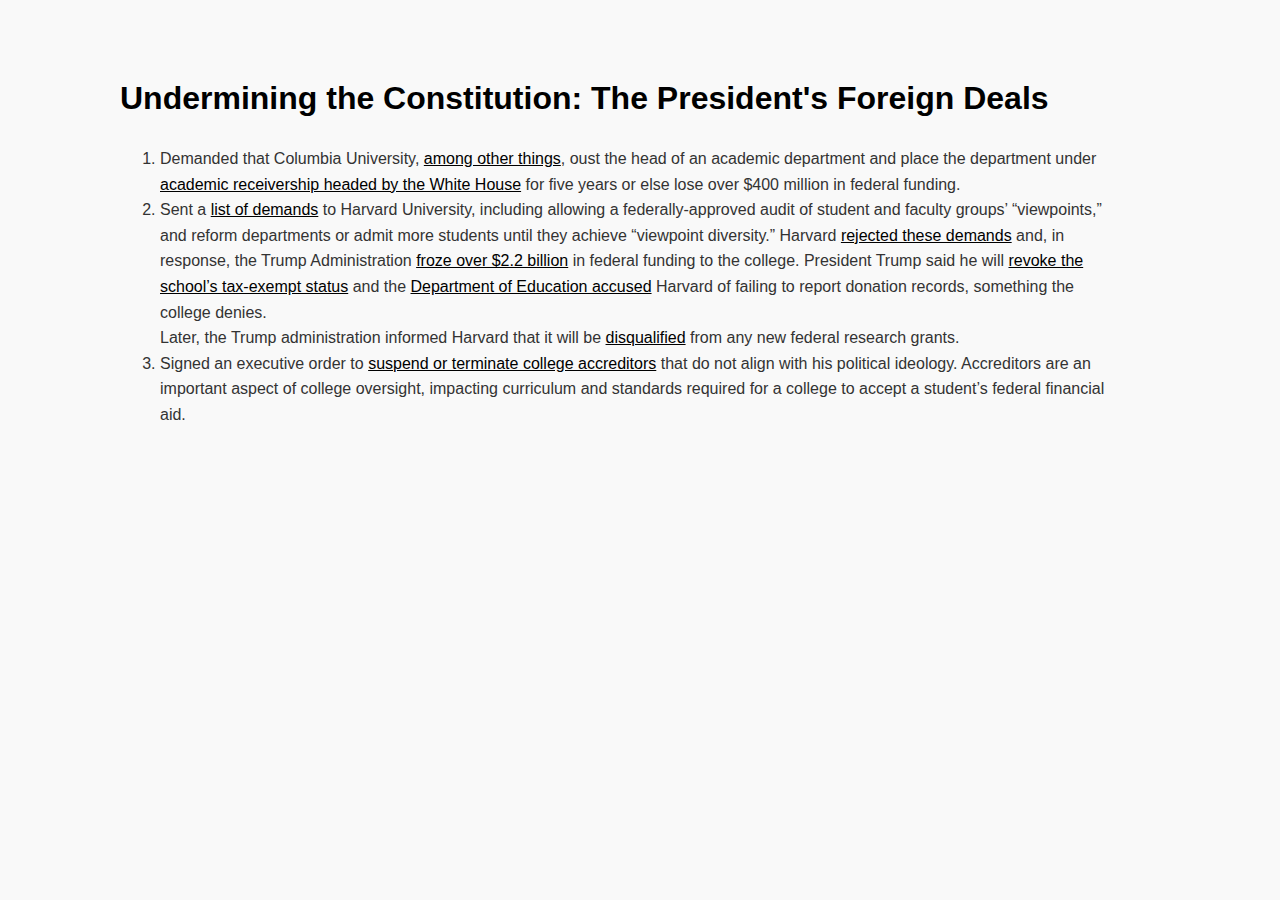
<file: foreign-deals.html>
<!DOCTYPE html>
<html lang="en">
<head>
  <meta charset="UTF-8">
  <meta name="viewport" content="width=device-width, initial-scale=1">
  <title>Undermining the Constitution: The US Administration's Attack on the Rule of Law</title>
  <!-- Link to the external CSS file -->
  <link rel="stylesheet" href="styles.css">
</head>
<body>
  <h1>Undermining the Constitution: The President's Foreign Deals</h1>
  <p>
    <ol>
      <li>Demanded that Columbia University, <a href="https://balkin.blogspot.com/2025/03/a-title-vi-demand-letter-that-itself.html?m=1" target="_blank" rel="noopener noreferrer">among other things</a>, oust the head of an academic department and place the department under <a href="https://apnews.com/article/columbia-university-mahmoud-khalil-ice-arrests-1921e26f6b5a8585ad5cbda790846324" target="_blank" rel="noopener noreferrer">academic receivership headed by the White House</a> for five years or else lose over $400 million in federal funding.</li>
      <li>Sent a <a href="https://www.harvard.edu/research-funding/wp-content/uploads/sites/16/2025/04/Letter-Sent-to-Harvard-2025-04-11.pdf" target="_blank" rel="noopener noreferrer">list of demands</a> to Harvard University, including allowing a federally-approved audit of student and faculty groups’ “viewpoints,” and reform departments or admit more students until they achieve “viewpoint diversity.” Harvard <a href="https://www.harvard.edu/research-funding/wp-content/uploads/sites/16/2025/04/Harvard-Response-2025-04-14.pdf" target="_blank" rel="noopener noreferrer">rejected these demands</a> and, in response, the Trump Administration <a href="https://www.usatoday.com/story/news/politics/2025/04/16/harvard-vs-trump-controversy-explained/83116692007/" target="_blank" rel="noopener noreferrer">froze over $2.2 billion</a> in federal funding to the college. President Trump said he will <a href="https://www.cbsnews.com/news/trump-says-revoking-harvard-tax-exempt-status/" target="_blank" rel="noopener noreferrer">revoke the school’s tax-exempt status</a> and the <a href="https://www.nytimes.com/2025/04/18/us/politics/trump-harvard-foreign-donations.html?utm_source=substack&utm_medium=email" target="_blank" rel="noopener noreferrer">Department of Education accused</a> Harvard of failing to report donation records, something the college denies.</li> Later, the Trump administration informed Harvard that it will be <a href="https://www.bloomberg.com/news/articles/2025-05-05/trump-blocks-harvard-from-new-research-funding-in-latest-blow" target="_blank" rel="noopener noreferrer">disqualified</a> from any new federal research grants.
      <li>Signed an executive order to <a href="https://www.msn.com/en-us/money/careersandeducation/trump-signs-executive-orders-targeting-college-accreditors-schools-equity-efforts/ar-AA1DuVUV?ocid=BingNewsSerp" target="_blank" rel="noopener noreferrer">suspend or terminate college accreditors</a> that do not align with his political ideology. Accreditors are an important aspect of college oversight, impacting curriculum and standards required for a college to accept a student’s federal financial aid.</li>
     </ol>
  </p>
<script src="script.js"></script>
</body>
</html>
</file>
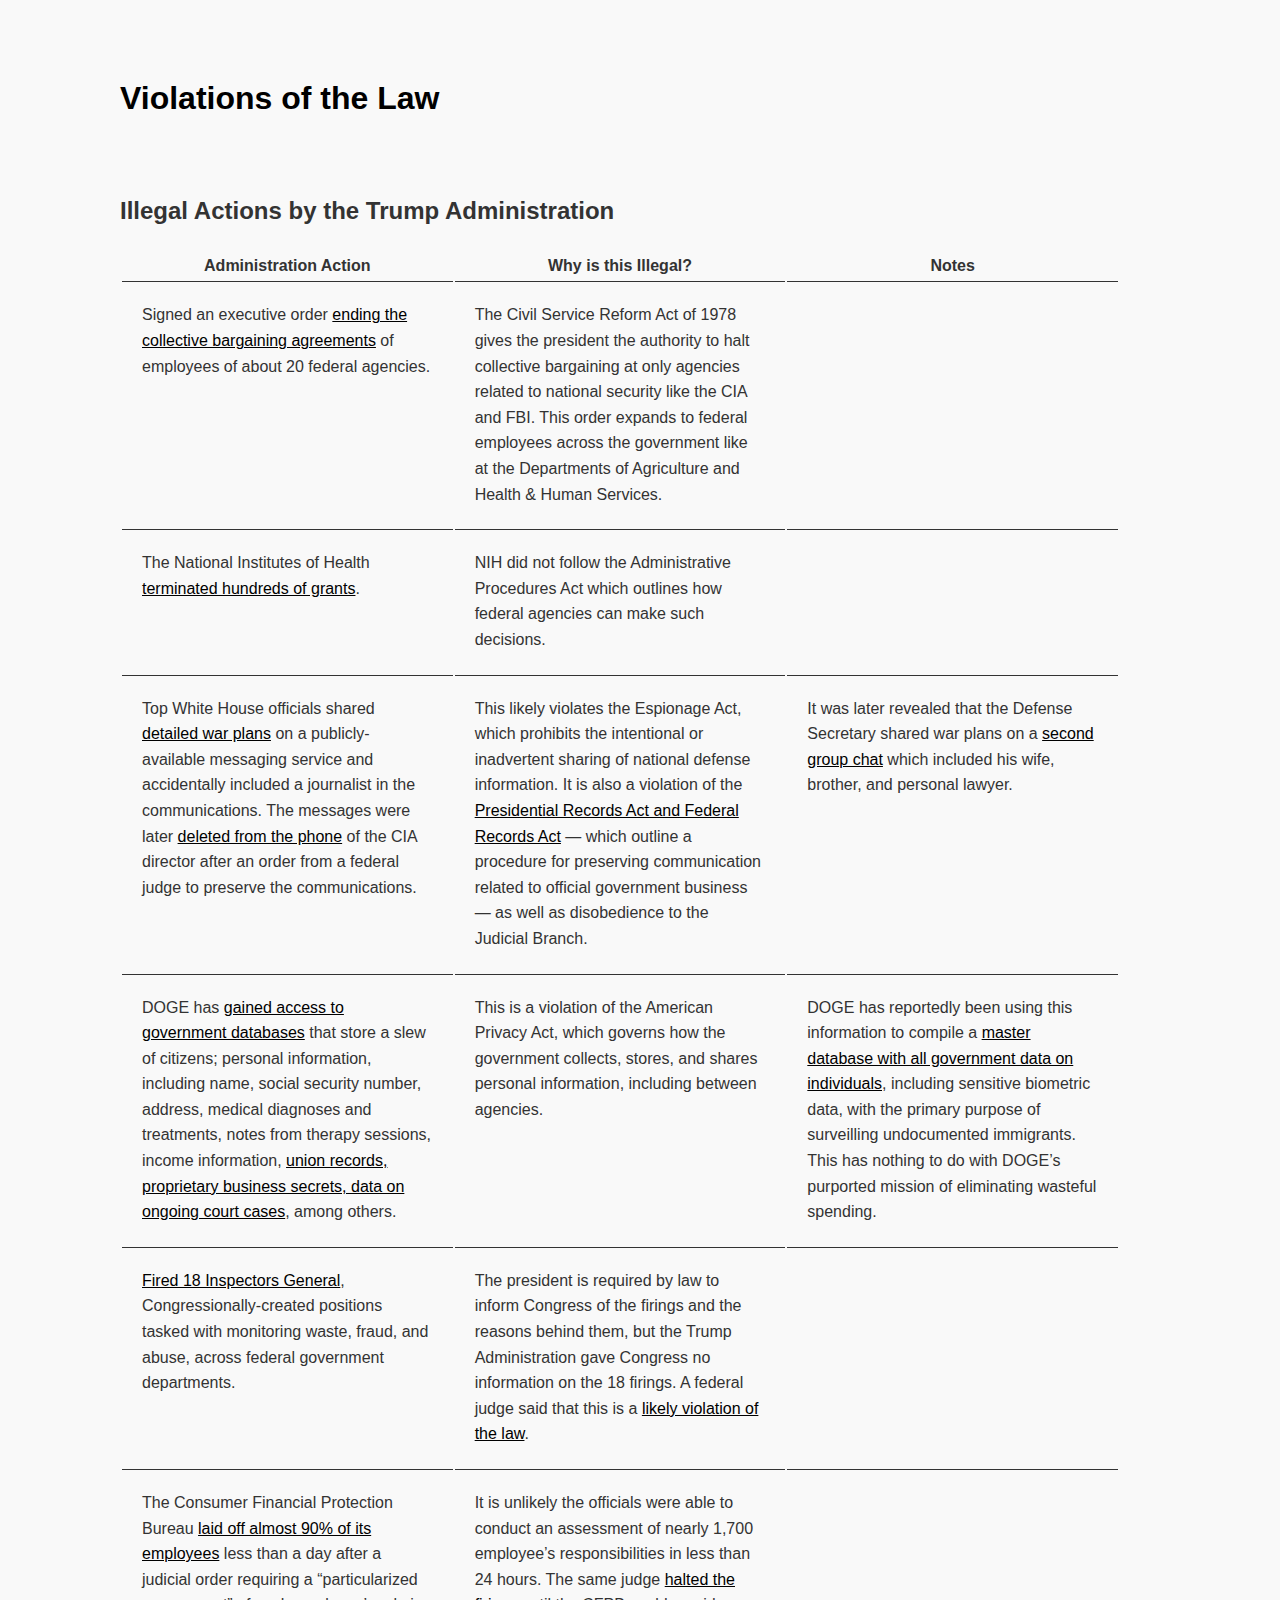
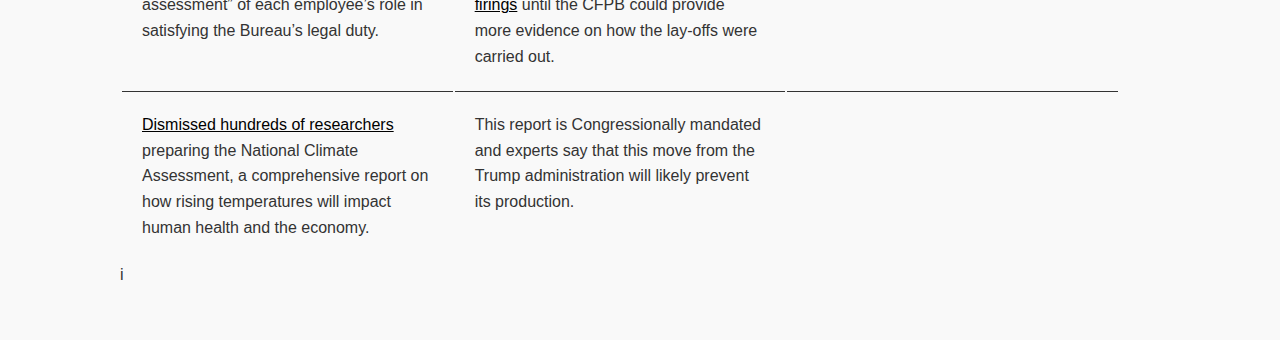
<file: illegal-actions.html>
<!DOCTYPE html>
<html lang="en">
<head>
  <meta charset="UTF-8">
  <meta name="viewport" content="width=device-width, initial-scale=1">
  <title>Undermining the Constitution: The US Administration's Attack on the Rule of Law</title>
  <!-- Link to the external CSS file -->
  <link rel="stylesheet" href="styles.css">
</head>
<body>
  <h1>Violations of the Law</h1>
 <br>
  <h2>Illegal Actions by the Trump Administration</h2>     
    <table>
      <thead>
        <tr>
          <th>Administration Action</th>
          <th>Why is this Illegal?</th>
          <th>Notes</th>
        </tr>
      </thead>
      <tbody>
        <tr>
          <td>Signed an executive order <a href="https://www.npr.org/2025/03/28/nx-s1-5343474/trump-collective-bargaining-unions-federal-employees" target="_blank" rel="noopener noreferrer">ending the collective bargaining agreements</a> of employees of about 20 federal agencies.</td>
          <td>The Civil Service Reform Act of 1978 gives the president the authority to halt collective bargaining at only agencies related to national security like the CIA and FBI. This order expands to federal employees across the government like at the Departments of Agriculture and Health & Human Services.</td>
          <td></td>
        </tr>
  	   <tr>
          <td>The National Institutes of Health <a href="https://www.science.org/content/article/lawsuit-aims-broadly-overturn-nih-s-grant-terminations" target="_blank" rel="noopener noreferrer">terminated hundreds of grants</a>.</td>
          <td>NIH did not follow the Administrative Procedures Act which outlines how federal agencies can make such decisions.</td>
          <td></td>
        </tr>
  	   <tr>
          <td>Top White House officials shared <a href="https://thehill.com/policy/national-security/5218181-signal-chat-violates-espionage-act/" target="_blank" rel="noopener noreferrer">detailed war plans</a> on a publicly-available messaging service and accidentally included a journalist in the communications. The messages were later <a href="https://www.nytimes.com/2025/04/15/us/politics/cia-director-leaked-chat.html?utm_source=substack&utm_medium=email" target="_blank" rel="noopener noreferrer">deleted from the phone</a> of the CIA director after an order from a federal judge to preserve the communications.</td>
          <td>This likely violates the Espionage Act, which prohibits the intentional or inadvertent sharing of national defense information. It is also a violation of the <a href="https://www.factcheck.org/2025/03/was-the-signal-chat-illegal/" target="_blank" rel="noopener noreferrer">Presidential Records Act and Federal Records Act</a> — which outline a procedure for preserving communication related to official government business — as well as disobedience to the Judicial Branch.</td>
          <td>It was later revealed that the Defense Secretary shared war plans on a <a href="https://www.bbc.com/news/articles/c4g8r701lrno" target="_blank" rel="noopener noreferrer">second group chat</a> which included his wife, brother, and personal lawyer.</td>
        </tr>
  	   <tr>
          <td>DOGE has <a href="https://www.npr.org/2025/03/11/nx-s1-5305054/doge-elon-musk-security-data-information-privacy" target="_blank" rel="noopener noreferrer">gained access to government databases</a> that store a slew of citizens; personal information, including name, social security number, address, medical diagnoses and treatments, notes from therapy sessions, income information, <a href="https://www.npr.org/2025/04/15/nx-s1-5355896/doge-nlrb-elon-musk-spacex-security" target="_blank" rel="noopener noreferrer">union records, proprietary business secrets, data on ongoing court cases</a>, among others.</td>
          <td>This is a violation of the American Privacy Act, which governs how the government collects, stores, and shares personal information, including between agencies.</td>
          <td>DOGE has reportedly been using this information to compile a <a href="https://www.wired.com/story/doge-collecting-immigrant-data-surveil-track/?utm_source=substack&utm_medium=email" target="_blank" rel="noopener noreferrer">master database with all government data on individuals</a>, including sensitive biometric data, with the primary purpose of surveilling undocumented immigrants. This has nothing to do with DOGE’s purported mission of eliminating wasteful spending.</td>
        </tr>
  	   <tr>
          <td><a href="https://www.usnews.com/news/national-news/articles/2025-04-15/trump-fired-18-government-watchdogs-this-is-why-it-matters" target="_blank" rel="noopener noreferrer">Fired 18 Inspectors General</a>, Congressionally-created positions tasked with monitoring waste, fraud, and abuse, across federal government departments.</td>
          <td>The president is required by law to inform Congress of the firings and the reasons behind them, but the Trump Administration gave Congress no information on the 18 firings. A federal judge said that this is a <a href="https://abcnews.go.com/Politics/trump-violated-law-fired-independent-watchdogs-judge/story?id=120231386" target="_blank" rel="noopener noreferrer">likely violation of the law</a>.</td>
          <td></td>
        </tr>
  	   <tr>
          <td>The Consumer Financial Protection Bureau <a href="https://www.nytimes.com/2025/04/17/us/politics/consumer-financial-protection-bureau-layoffs.html?utm_source=substack&utm_medium=email" target="_blank" rel="noopener noreferrer">laid off almost 90% of its employees</a> less than a day after a judicial order requiring a “particularized assessment” of each employee’s role in satisfying the Bureau’s legal duty.</td>
          <td>It is unlikely the officials were able to conduct an assessment of nearly 1,700 employee’s responsibilities in less than 24 hours. The same judge <a href="https://www.wired.com/story/cfpb-terminations-paused-trump/?utm_source=substack&utm_medium=email" target="_blank" rel="noopener noreferrer">halted the firings</a> until the CFPB could provide more evidence on how the lay-offs were carried out.</td>
          <td></td>
        </tr>
  	   <tr>
          <td><a href="https://www.nytimes.com/2025/04/28/climate/national-climate-assessment-authors-dismissed.html" target="_blank" rel="noopener noreferrer">Dismissed hundreds of researchers</a> preparing the National Climate Assessment, a comprehensive report on how rising temperatures will impact human health and the economy.</td>
          <td>This report is Congressionally mandated and experts say that this move from the Trump administration will likely prevent its production.</td>
          <td></td>
        </tr>
      </tbody>
    </table>
<script src="script.js"></script>
</body>
</html>i
</file>
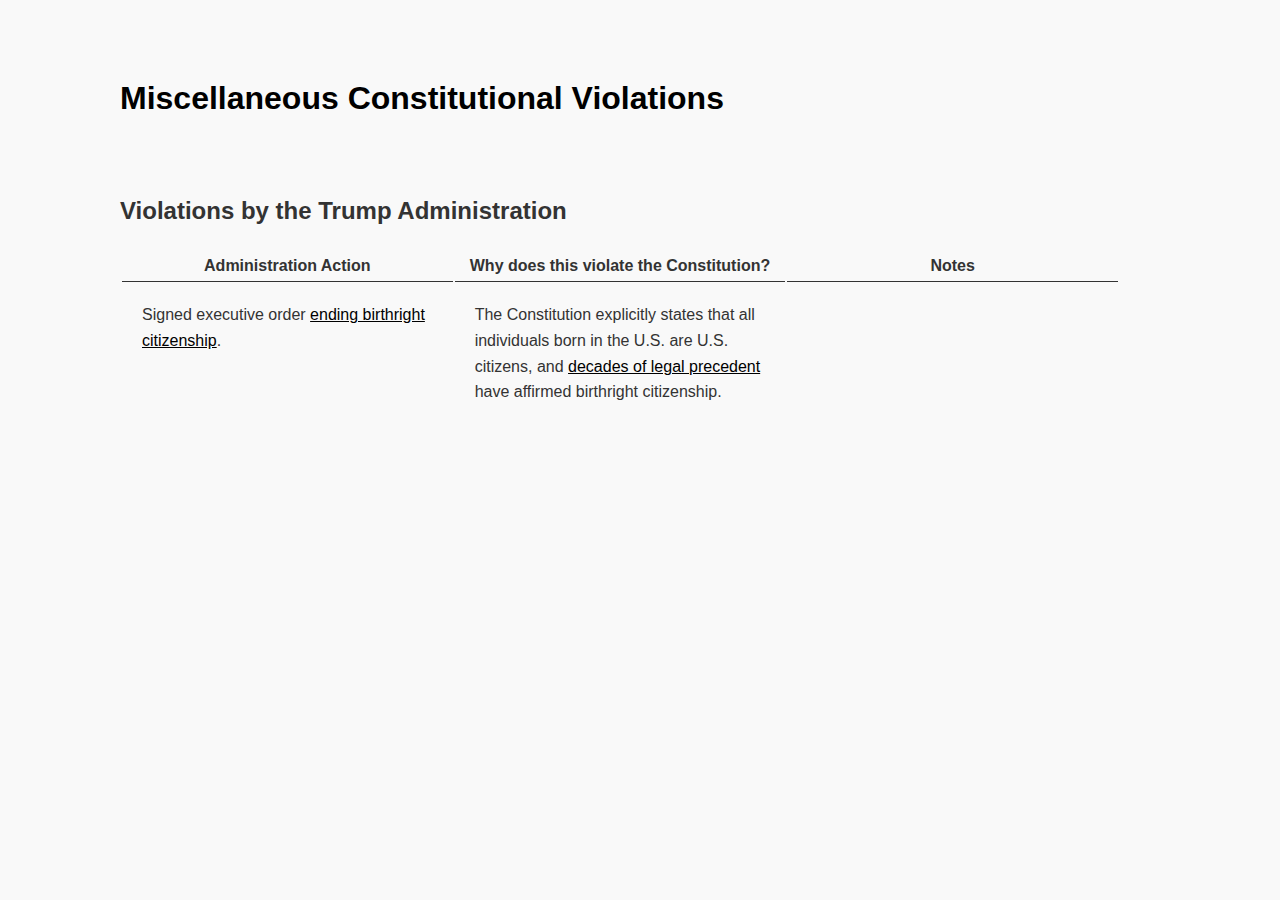
<file: miscellaneous-violations.html>
<!DOCTYPE html>
<html lang="en">
<head>
  <meta charset="UTF-8">
  <meta name="viewport" content="width=device-width, initial-scale=1">
  <title>Undermining the Constitution: The US Administration's Attack on the Rule of Law</title>
  <!-- Link to the external CSS file -->
  <link rel="stylesheet" href="styles.css">
</head>
<body>
  <h1>Miscellaneous Constitutional Violations</h1>
 <br>
  <h2>Violations by the Trump Administration</h2>     
    <table>
      <thead>
        <tr>
          <th>Administration Action</th>
          <th>Why does this violate the Constitution?</th>
          <th>Notes</th>
        </tr>
      </thead>
      <tbody>
        <tr>
          <td>Signed executive order <a href="https://www.cnn.com/2025/01/23/politics/birthright-citizenship-lawsuit-hearing-seattle/index.html" target="_blank" rel="noopener noreferrer">ending birthright citizenship</a>.</td>
          <td>The Constitution explicitly states that all individuals born in the U.S. are U.S. citizens, and <a href="https://www.scotusblog.com/2025/02/a-history-of-birthright-citizenship-at-the-supreme-court/" target="_blank" rel="noopener noreferrer">decades of legal precedent</a> have affirmed birthright citizenship.</td>
          <td></td>
        </tr>
      </tbody>
    </table>
<script src="script.js"></script>
</body>
</html>
</file>
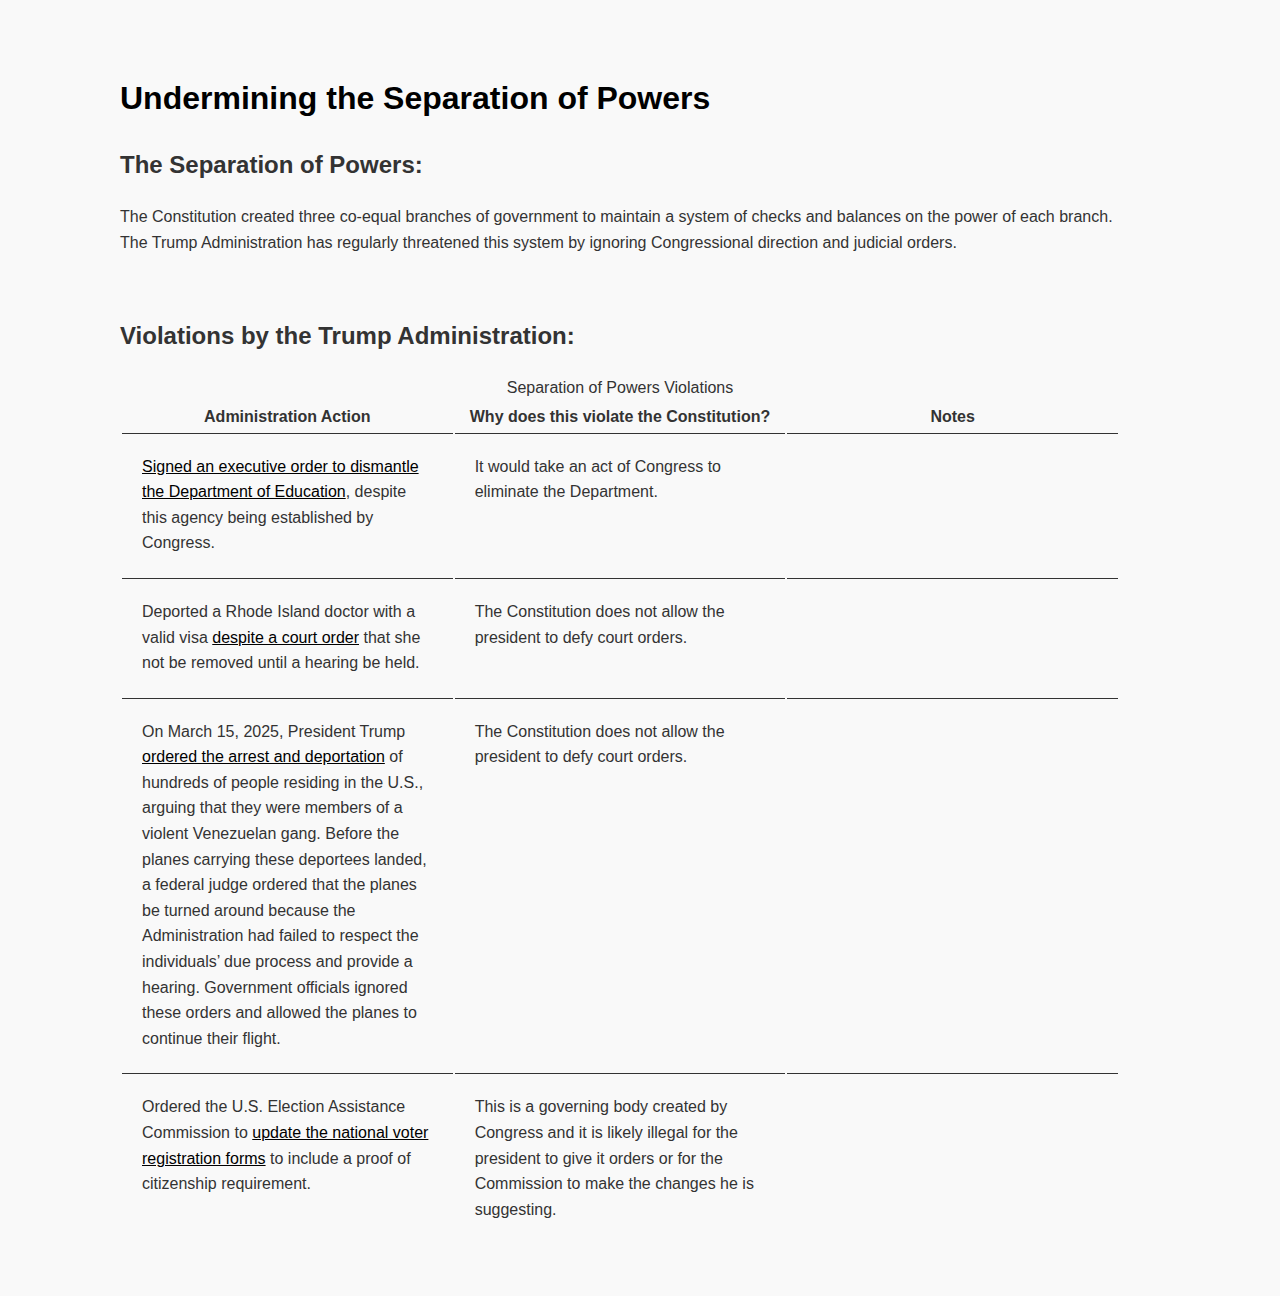
<file: separation-of-powers.html>
<!DOCTYPE html>
<html lang="en">
<head>
  <meta charset="UTF-8">
  <meta name="viewport" content="width=device-width, initial-scale=1">
  <title>Undermining the Constitution: The US Administration's Attack on the Rule of Law</title>
  <!-- Link to the external CSS file -->
  <link rel="stylesheet" href="styles.css">
</head>
<body>
  <h1>Undermining the Separation of Powers</h1>
  <h2>The Separation of Powers:</h2>
    <p>The Constitution created three co-equal branches of government to maintain a system of checks and balances on the power of each branch. The Trump Administration has regularly threatened this system by ignoring Congressional direction and judicial orders.</p>
 <br>
  <h2>Violations by the Trump Administration:</h2>     
    <table>
      <caption>Separation of Powers Violations</caption>
      <thead>
        <tr>
          <th>Administration Action</th>
          <th>Why does this violate the Constitution?</th>
          <th>Notes</th>
        </tr>
      </thead>
      <tbody>
        <tr>
          <td><a href="https://www.theguardian.com/us-news/2025/mar/20/trump-executive-order-education-department">Signed an executive order to dismantle the Department of Education</a>, despite this agency being established by Congress.</td>
          <td>It would take an act of Congress to eliminate the Department.</td>
          <td></td>
        </tr>
        <tr>
          <td>Deported a Rhode Island doctor with a valid visa <a href="https://apnews.com/article/trump-immigration-doctor-deportation-82da65b55159243df4fd27b8be47db87">despite a court order</a> that she not be removed until a hearing be held.</td>
          <td>The Constitution does not allow the president to defy court orders.</td>
          <td></td>
        </tr>
        <tr>
          <td>On March 15, 2025, President Trump <a href="https://www.npr.org/2025/04/16/g-s1-60696/judge-contempt-alien-enemies-act">ordered the arrest and deportation</a> of hundreds of people residing in the U.S., arguing that they were members of a violent Venezuelan gang. Before the planes carrying these deportees landed, a federal judge ordered that the planes be turned around because the Administration had failed to respect the individuals’ due process and provide a hearing. Government officials ignored these orders and allowed the planes to continue their flight.</td>
          <td>The Constitution does not allow the president to defy court orders.</td>
          <td></td>
        </tr>
        <tr>
          <td>Ordered the U.S. Election Assistance Commission to <a href="https://apnews.com/article/trump-elections-voting-executive-order-eac-419ed4db0ea30b69bf47d11647a6b816?utm_source=substack&utm_medium=email">update the national voter registration forms</a> to include a proof of citizenship requirement.</td>
          <td>This is a governing body created by Congress and it is likely illegal for the president to give it orders or for the Commission to make the changes he is suggesting.</td>
          <td></td>
        </tr>
      </tbody>
    </table>
<script src="script.js"></script>
</body>
</html>
</file>
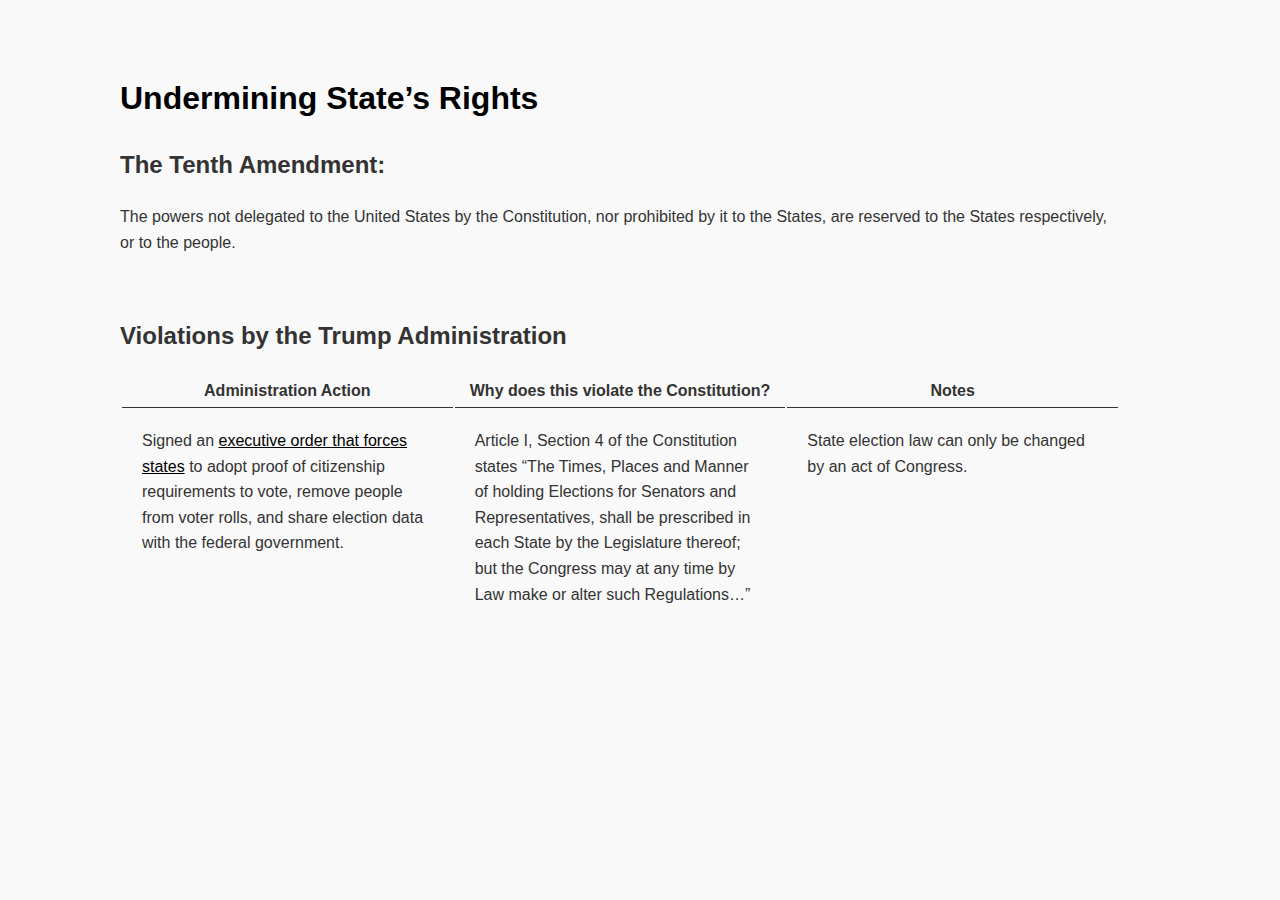
<file: tenth-amendment.html>
<!DOCTYPE html>
<html lang="en">
<head>
  <meta charset="UTF-8">
  <meta name="viewport" content="width=device-width, initial-scale=1">
  <title>Undermining the Constitution: The US Administration's Attack on the Rule of Law</title>
  <!-- Link to the external CSS file -->
  <link rel="stylesheet" href="styles.css">
</head>
<body>
  <h1>Undermining State’s Rights</h1>
  <h2>The Tenth Amendment:</h2>
    <p>The powers not delegated to the United States by the Constitution, nor prohibited by it to the States, are reserved to the States respectively, or to the people.</p>
 <br>
  <h2>Violations by the Trump Administration</h2>     
    <table>
      <thead>
        <tr>
          <th>Administration Action</th>
          <th>Why does this violate the Constitution?</th>
          <th>Notes</th>
        </tr>
      </thead>
      <tbody>
        <tr>
          <td>Signed an <a href="https://www.npr.org/2025/03/26/g-s1-55927/trump-voting-citizenship-executive-order">executive order that forces states</a> to adopt proof of citizenship requirements to vote, remove people from voter rolls, and share election data with the federal government.</td>
          <td>Article I, Section 4 of the Constitution states “The Times, Places and Manner of holding Elections for Senators and Representatives, shall be prescribed in each State by the Legislature thereof; but the Congress may at any time by Law make or alter such Regulations…”</td>
          <td>State election law can only be changed by an act of Congress.</td>
        </tr>
      </tbody>
    </table>
<script src="script.js"></script>
</body>
</html>
</file>
<file: styles.css>
/* styles.css */
body {
  font-family: Arial, sans-serif;
  margin: 2em;
  line-height: 1.6;
  background-color: #f9f9f9;
  color: #333;
  margin-left: 100px;
  margin-right: 140px;
  padding: 20px;
}

h1 {
  color: #000000;
}

.summary {
  font-size: 1.1em;
  margin-bottom: 1.5em;
}

ul {
  padding-left: 1.5em;
}

nav a {
    color: #333;
    padding: 10px;
    text-decoration: none;
}
nav a:hover {
    background-color: #2196F3;
    color: white;
}
a:link {
  color: black;
}
a:visited {
  color: black;
}
a:hover {
  font-weight: bold;
}
a.button {
    background-color: #333;
    color: f2f2f2;
    padding: 14px 28px;
    border: none;
    cursor: pointer;
    display: block;
    text-align: center;
    width: 100%;
    text-decoration: none;
    font-weight: bold;
    font-size: 20px;
}
a.button:hover {
    background-color: #ddd;
    color: black;
}
td {
    vertical-align: top;
    text-align: left;
    padding: 20px;
    border-top: 1px solid;
    width: 33%;
}
.topnav {
  background-color: #333;
  overflow: hidden;
}
.topnav a {
  float: left;
  color: #f2f2f2;
  text-align: center;
  padding: 14px 16px;
  text-decoration: none;
  font-size: 15px;
}
.topnav a:hover {
  background-color: #ddd;
  color: black;
}
</file>
